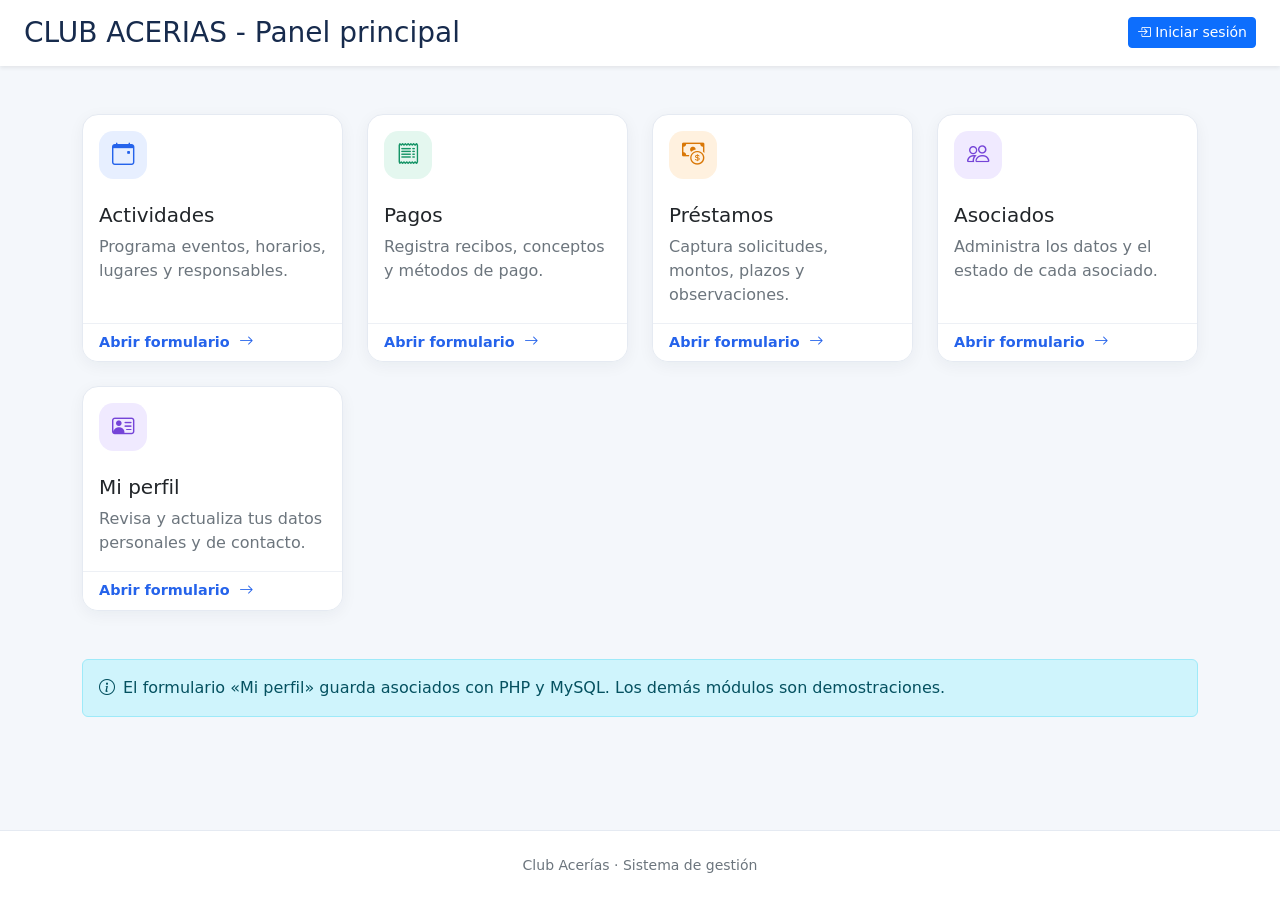
<file: index.html>
<!doctype html>
<html lang="es">
<head>
  <meta charset="utf-8">
  <meta name="viewport" content="width=device-width, initial-scale=1">
  <meta name="description" content="Panel de gestión para actividades, pagos, préstamos y asociados del club.">
  <title>Club Acerías | Panel de gestión</title>
  <link href="https://cdn.jsdelivr.net/npm/bootstrap@5.3.3/dist/css/bootstrap.min.css" rel="stylesheet">
  <link href="https://cdn.jsdelivr.net/npm/bootstrap-icons@1.11.3/font/bootstrap-icons.css" rel="stylesheet">
  <link href="Assets/css/club.css" rel="stylesheet">
</head>
<body>
  <header class="d-flex flex-wrap justify-content-between align-items-center gap-2 px-4 py-3 bg-white shadow-sm">
    <h1 class="h3 m-0">CLUB ACERIAS - Panel principal</h1>
    <div class="d-flex align-items-center gap-2">
      <span id="datosUsuario" class="d-none">
        <i class="bi bi-person-circle"></i>
        <span id="usuarioActual"></span>
        <span id="rolActual" class="badge text-bg-secondary ms-1"></span>
      </span>
      <button id="btnCerrarSesion" class="btn btn-danger btn-sm d-none" type="button">
        <i class="bi bi-box-arrow-right"></i> Cerrar sesión
      </button>
      <a id="btnIniciarSesion" class="btn btn-primary btn-sm d-none" href="Vista/login.html">
        <i class="bi bi-box-arrow-in-right"></i> Iniciar sesión
      </a>
    </div>
  </header>

  <main class="container py-5">
    <div class="row g-4">
      <div class="col-sm-6 col-xl-3">
        <a class="module-link" href="Vista/listaActividades.html">
          <article class="card module-card h-100">
            <div class="card-body">
              <span class="module-icon icon-blue"><i class="bi bi-calendar-event"></i></span>
              <h2 class="h5 mt-4">Actividades</h2>
              <p class="text-secondary mb-0">Programa eventos, horarios, lugares y responsables.</p>
            </div>
            <div class="card-footer">Abrir formulario <i class="bi bi-arrow-right ms-1"></i></div>
          </article>
        </a>
      </div>
      <div class="col-sm-6 col-xl-3">
        <a class="module-link" href="Vista/pagos.html">
          <article class="card module-card h-100">
            <div class="card-body">
              <span class="module-icon icon-green"><i class="bi bi-receipt"></i></span>
              <h2 class="h5 mt-4">Pagos</h2>
              <p class="text-secondary mb-0">Registra recibos, conceptos y métodos de pago.</p>
            </div>
            <div class="card-footer">Abrir formulario <i class="bi bi-arrow-right ms-1"></i></div>
          </article>
        </a>
      </div>
      <div class="col-sm-6 col-xl-3">
        <a class="module-link" href="Vista/prestamos.html">
          <article class="card module-card h-100">
            <div class="card-body">
              <span class="module-icon icon-orange"><i class="bi bi-cash-coin"></i></span>
              <h2 class="h5 mt-4">Préstamos</h2>
              <p class="text-secondary mb-0">Captura solicitudes, montos, plazos y observaciones.</p>
            </div>
            <div class="card-footer">Abrir formulario <i class="bi bi-arrow-right ms-1"></i></div>
          </article>
        </a>
      </div>
      <div class="col-sm-6 col-xl-3">
        <a class="module-link" href="Vista/asociados.html">
          <article class="card module-card h-100">
            <div class="card-body">
              <span class="module-icon icon-purple"><i class="bi bi-people"></i></span>
              <h2 class="h5 mt-4">Asociados</h2>
              <p class="text-secondary mb-0">Administra los datos y el estado de cada asociado.</p>
            </div>
            <div class="card-footer">Abrir formulario <i class="bi bi-arrow-right ms-1"></i></div>
          </article>
        </a>
      </div>
      <div class="col-sm-6 col-xl-3">
        <a class="module-link" href="Vista/perfil.html">
          <article class="card module-card h-100">
            <div class="card-body">
              <span class="module-icon icon-purple"><i class="bi bi-person-vcard"></i></span>
              <h2 class="h5 mt-4">Mi perfil</h2>
              <p class="text-secondary mb-0">Revisa y actualiza tus datos personales y de contacto.</p>
            </div>
            <div class="card-footer">Abrir formulario <i class="bi bi-arrow-right ms-1"></i></div>
          </article>
        </a>
      </div>
      <!-- Solo lo ve el administrador: Config/Inicio.js le quita d-none -->
      <div class="col-sm-6 col-xl-3 solo-admin d-none">
        <a class="module-link" href="Vista/reportes.html">
          <article class="card module-card h-100">
            <div class="card-body">
              <span class="module-icon icon-blue"><i class="bi bi-bar-chart-line"></i></span>
              <h2 class="h5 mt-4">Reportes</h2>
              <p class="text-secondary mb-0">Consulta y guarda los reportes del club.</p>
            </div>
            <div class="card-footer">Abrir reportes <i class="bi bi-arrow-right ms-1"></i></div>
          </article>
        </a>
      </div>
    </div>
    <div class="alert alert-info mt-5 mb-0" role="note">
      <i class="bi bi-info-circle me-2"></i>El formulario «Mi perfil» guarda asociados con PHP y MySQL. Los demás módulos son demostraciones.
    </div>
  </main>
  <footer class="site-footer">
    <div class="container py-4 text-center text-secondary small">Club Acerías · Sistema de gestión</div>
  </footer>
  <script src="https://cdn.jsdelivr.net/npm/bootstrap@5.3.3/dist/js/bootstrap.bundle.min.js"></script>
  <script src="Config/Inicio.js"></script>
</body>
</html>
</file>
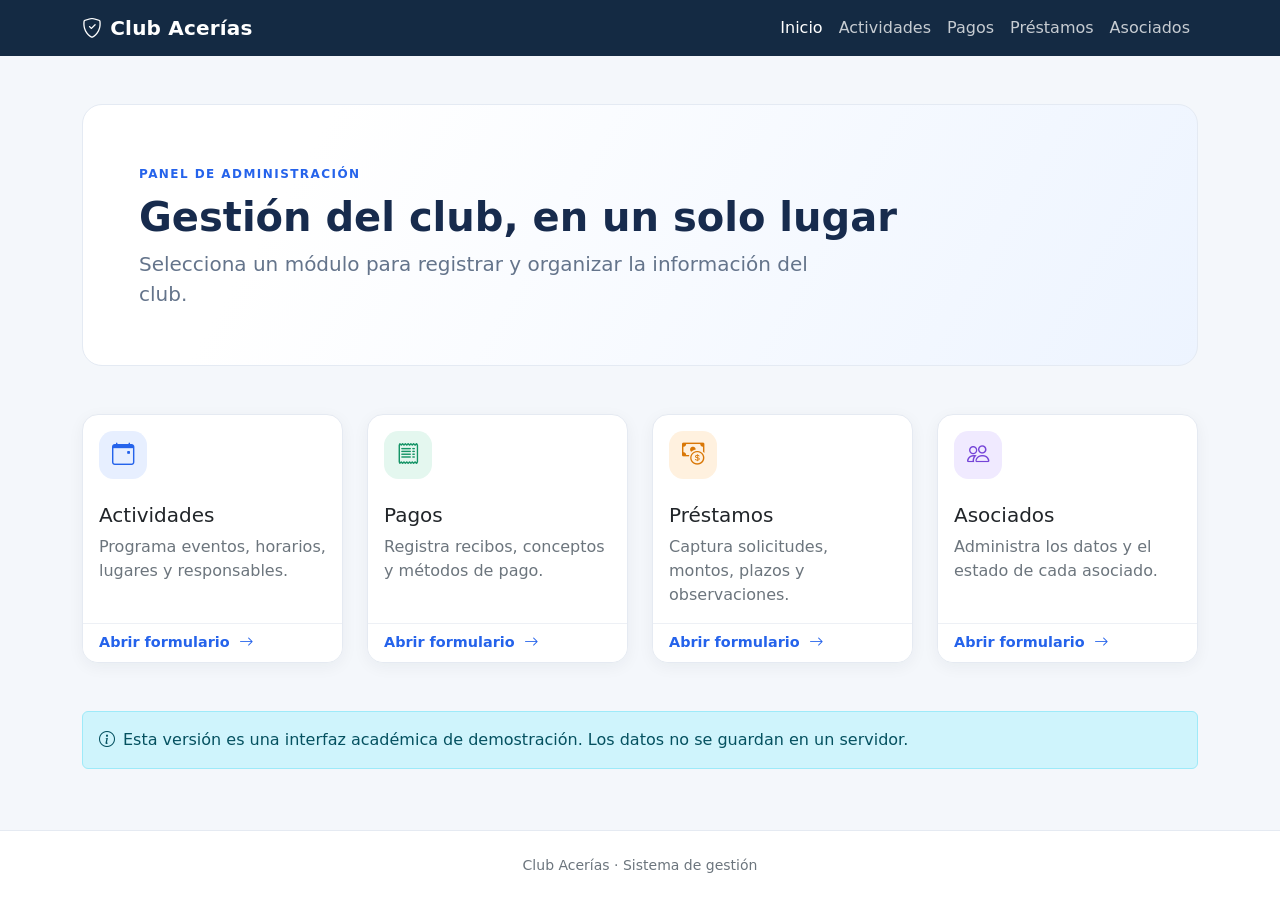
<file: Club--main/index.html>
<!doctype html>
<html lang="es">
<head>
  <meta charset="utf-8">
  <meta name="viewport" content="width=device-width, initial-scale=1">
  <meta name="description" content="Panel de gestión para actividades, pagos, préstamos y asociados del club.">
  <title>Club Acerías | Panel de gestión</title>
  <link href="https://cdn.jsdelivr.net/npm/bootstrap@5.3.3/dist/css/bootstrap.min.css" rel="stylesheet">
  <link href="https://cdn.jsdelivr.net/npm/bootstrap-icons@1.11.3/font/bootstrap-icons.css" rel="stylesheet">
  <link href="Assets/css/club.css" rel="stylesheet">
</head>
<body>
  <nav class="navbar navbar-expand-lg navbar-dark club-navbar">
    <div class="container">
      <a class="navbar-brand fw-semibold" href="index.html"><i class="bi bi-shield-check me-2"></i>Club Acerías</a>
      <button class="navbar-toggler" type="button" data-bs-toggle="collapse" data-bs-target="#menuPrincipal" aria-controls="menuPrincipal" aria-expanded="false" aria-label="Mostrar navegación">
        <span class="navbar-toggler-icon"></span>
      </button>
      <div class="collapse navbar-collapse" id="menuPrincipal">
        <ul class="navbar-nav ms-auto">
          <li class="nav-item"><a class="nav-link active" aria-current="page" href="index.html">Inicio</a></li>
          <li class="nav-item"><a class="nav-link" href="Vista/actividades.html">Actividades</a></li>
          <li class="nav-item"><a class="nav-link" href="Vista/pagos.html">Pagos</a></li>
          <li class="nav-item"><a class="nav-link" href="Vista/prestamos.html">Préstamos</a></li>
          <li class="nav-item"><a class="nav-link" href="Vista/asociados.html">Asociados</a></li>
        </ul>
      </div>
    </div>
  </nav>

  <main class="container py-5">
    <section class="welcome-panel mb-5">
      <span class="eyebrow">PANEL DE ADMINISTRACIÓN</span>
      <h1 class="display-6 fw-bold mt-2">Gestión del club, en un solo lugar</h1>
      <p class="lead mb-0">Selecciona un módulo para registrar y organizar la información del club.</p>
    </section>

    <div class="row g-4">
      <div class="col-sm-6 col-xl-3">
        <a class="module-link" href="Vista/actividades.html">
          <article class="card module-card h-100">
            <div class="card-body">
              <span class="module-icon icon-blue"><i class="bi bi-calendar-event"></i></span>
              <h2 class="h5 mt-4">Actividades</h2>
              <p class="text-secondary mb-0">Programa eventos, horarios, lugares y responsables.</p>
            </div>
            <div class="card-footer">Abrir formulario <i class="bi bi-arrow-right ms-1"></i></div>
          </article>
        </a>
      </div>
      <div class="col-sm-6 col-xl-3">
        <a class="module-link" href="Vista/pagos.html">
          <article class="card module-card h-100">
            <div class="card-body">
              <span class="module-icon icon-green"><i class="bi bi-receipt"></i></span>
              <h2 class="h5 mt-4">Pagos</h2>
              <p class="text-secondary mb-0">Registra recibos, conceptos y métodos de pago.</p>
            </div>
            <div class="card-footer">Abrir formulario <i class="bi bi-arrow-right ms-1"></i></div>
          </article>
        </a>
      </div>
      <div class="col-sm-6 col-xl-3">
        <a class="module-link" href="Vista/prestamos.html">
          <article class="card module-card h-100">
            <div class="card-body">
              <span class="module-icon icon-orange"><i class="bi bi-cash-coin"></i></span>
              <h2 class="h5 mt-4">Préstamos</h2>
              <p class="text-secondary mb-0">Captura solicitudes, montos, plazos y observaciones.</p>
            </div>
            <div class="card-footer">Abrir formulario <i class="bi bi-arrow-right ms-1"></i></div>
          </article>
        </a>
      </div>
      <div class="col-sm-6 col-xl-3">
        <a class="module-link" href="Vista/asociados.html">
          <article class="card module-card h-100">
            <div class="card-body">
              <span class="module-icon icon-purple"><i class="bi bi-people"></i></span>
              <h2 class="h5 mt-4">Asociados</h2>
              <p class="text-secondary mb-0">Administra los datos y el estado de cada asociado.</p>
            </div>
            <div class="card-footer">Abrir formulario <i class="bi bi-arrow-right ms-1"></i></div>
          </article>
        </a>
      </div>
    </div>
    <div class="alert alert-info mt-5 mb-0" role="note">
      <i class="bi bi-info-circle me-2"></i>Esta versión es una interfaz académica de demostración. Los datos no se guardan en un servidor.
    </div>
  </main>
  <footer class="site-footer">
    <div class="container py-4 text-center text-secondary small">Club Acerías · Sistema de gestión</div>
  </footer>
  <script src="https://cdn.jsdelivr.net/npm/bootstrap@5.3.3/dist/js/bootstrap.bundle.min.js"></script>
</body>
</html>
</file>
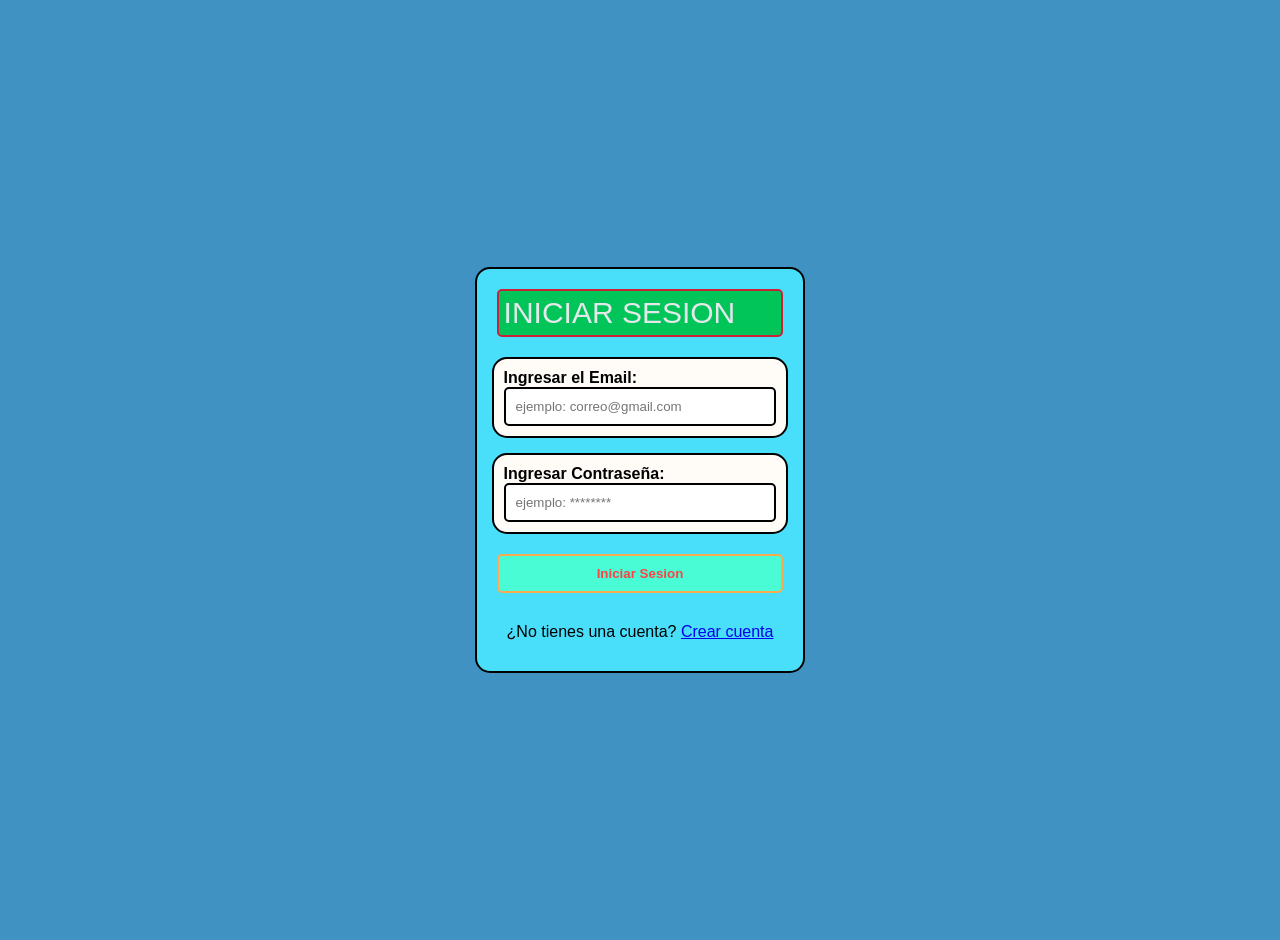
<file: Vista/actividades.html>
<!doctype html>
<html lang="es">
<head>
  <meta charset="utf-8">
  <meta name="viewport" content="width=device-width, initial-scale=1">
  <title>Registro de actividades | Club Acerías</title>
  <link href="https://cdn.jsdelivr.net/npm/bootstrap@5.3.3/dist/css/bootstrap.min.css" rel="stylesheet">
  <link href="https://cdn.jsdelivr.net/npm/bootstrap-icons@1.11.3/font/bootstrap-icons.css" rel="stylesheet">
  <link href="../Assets/css/club.css" rel="stylesheet">
</head>
<body class="registration-body">
  <header class="d-flex flex-wrap justify-content-between align-items-center gap-2 px-4 py-3 bg-white shadow-sm">
    <h1 class="h3 m-0"><a class="text-reset text-decoration-none" href="Dashboart.html" title="Volver al panel principal">CLUB ACERIAS - Registro de actividades</a></h1>
    <div class="d-flex align-items-center gap-2">
      <span>
        <i class="bi bi-person-circle"></i>
        <span id="usuarioActual">Usuario</span>
        <span id="rolActual" class="badge text-bg-secondary ms-1"></span>
      </span>
      <button id="btnCerrarSesion" class="btn btn-danger btn-sm" type="button">
        <i class="bi bi-box-arrow-right"></i> Cerrar sesión
      </button>
    </div>
  </header>
  <main class="container page-content">
    <div class="page-heading">
      <a class="back-link" href="listaActividades.html"><i class="bi bi-arrow-left me-1"></i>Volver a actividades</a>
      <span class="eyebrow d-block mt-4">MÓDULO DE ACTIVIDADES</span>
      <h1 class="h2 fw-bold mt-2">Registro de actividades</h1>
      <p class="text-secondary mb-0">Completa la información para programar una actividad del club.</p>
    </div>
    <section class="card form-card">
      <div class="card-body p-4 p-md-5">
        <form class="club-form" data-tipo="actividad" novalidate>
          <div class="row g-4">
            <div class="col-12">
              <label for="nombreActividad" class="form-label">Nombre de la actividad</label>
              <input id="nombreActividad" name="nombreActividad" class="form-control" type="text" placeholder="Ej. Jornada deportiva" required>
              <div class="invalid-feedback">Ingresa el nombre de la actividad.</div>
            </div>
            <div class="col-12">
              <label for="descripcion" class="form-label">Descripción</label>
              <textarea id="descripcion" name="descripcion" class="form-control" rows="3" placeholder="Describe brevemente la actividad" required></textarea>
              <div class="invalid-feedback">Ingresa una descripción.</div>
            </div>
            <div class="col-md-6">
              <label for="fecha" class="form-label">Fecha</label>
              <input id="fecha" name="fecha" class="form-control" type="date" required>
              <div class="invalid-feedback">Selecciona una fecha.</div>
            </div>
            <div class="col-md-6">
              <label for="hora" class="form-label">Hora</label>
              <input id="hora" name="hora" class="form-control" type="time" required>
              <div class="invalid-feedback">Selecciona una hora.</div>
            </div>
            <div class="col-md-6">
              <label for="lugar" class="form-label">Lugar</label>
              <input id="lugar" name="lugar" class="form-control" type="text" placeholder="Ej. Salón principal" required>
              <div class="invalid-feedback">Ingresa el lugar de la actividad.</div>
            </div>
            <div class="col-md-6">
              <label for="responsable" class="form-label">Responsable</label>
              <input id="responsable" name="responsable" class="form-control" type="text" placeholder="Nombre del responsable" required>
              <div class="invalid-feedback">Ingresa el nombre del responsable.</div>
            </div>
          </div>
          <div class="form-actions mt-4">
            <button class="btn btn-primary px-4" type="submit"><i class="bi bi-check2-circle me-2"></i>Guardar</button>
            <button class="btn btn-outline-secondary px-4" type="reset"><i class="bi bi-eraser me-2"></i>Limpiar</button>
          </div>
          <div class="alert alert-success mt-4 mb-0 d-none" role="status" aria-live="polite"></div>
          <p class="form-note mt-3 mb-0"><i class="bi bi-info-circle me-1"></i>Los datos se guardarán en la base de datos del club.</p>
        </form>
      </div>
    </section>
  </main>
  <footer class="site-footer"><div class="container py-4 text-center text-secondary small">Club Acerías · Sistema de gestión</div></footer>
  <script src="../Assets/js/app.js"></script>
  <script src="https://cdn.jsdelivr.net/npm/bootstrap@5.3.3/dist/js/bootstrap.bundle.min.js"></script>
  <script src="../Config/Dashboart.js"></script>
</body>
</html>
</file>
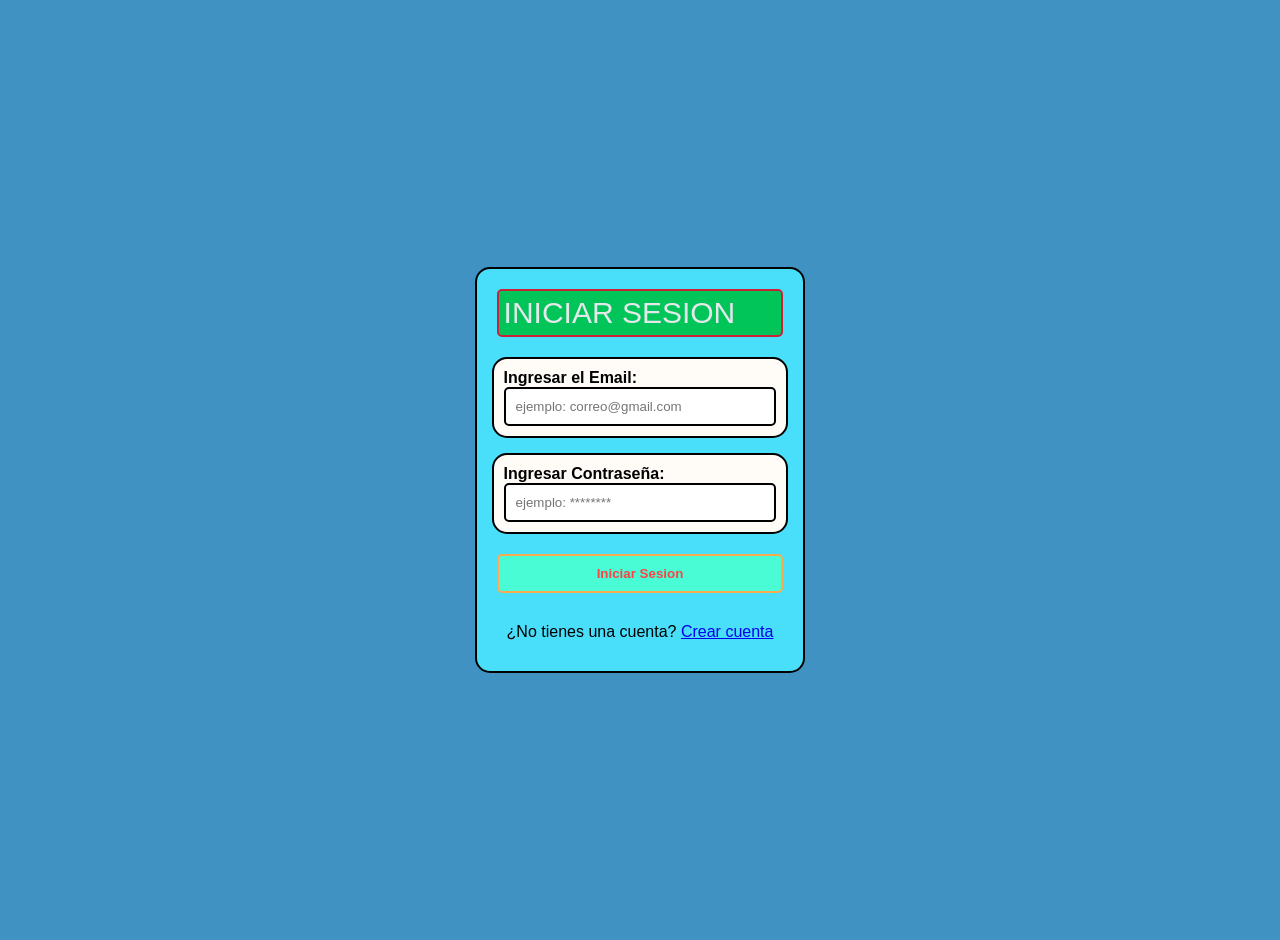
<file: Vista/asociados.html>
<!doctype html>
<html lang="es">
<head>
  <meta charset="utf-8">
  <meta name="viewport" content="width=device-width, initial-scale=1">
  <title>Registro de asociados | Club Acerías</title>
  <link href="https://cdn.jsdelivr.net/npm/bootstrap@5.3.3/dist/css/bootstrap.min.css" rel="stylesheet">
  <link href="https://cdn.jsdelivr.net/npm/bootstrap-icons@1.11.3/font/bootstrap-icons.css" rel="stylesheet">
  <link href="../Assets/css/club.css" rel="stylesheet">
</head>
<body class="registration-body">
  <header class="d-flex flex-wrap justify-content-between align-items-center gap-2 px-4 py-3 bg-white shadow-sm">
    <h1 class="h3 m-0"><a class="text-reset text-decoration-none" href="Dashboart.html" title="Volver al panel principal">CLUB ACERIAS - Asociados</a></h1>
    <div class="d-flex align-items-center gap-2">
      <span>
        <i class="bi bi-person-circle"></i>
        <span id="usuarioActual">Usuario</span>
        <span id="rolActual" class="badge text-bg-secondary ms-1"></span>
      </span>
      <button id="btnCerrarSesion" class="btn btn-danger btn-sm" type="button">
        <i class="bi bi-box-arrow-right"></i> Cerrar sesión
      </button>
    </div>
  </header>
  <main class="container page-content">
    <div class="page-heading">
      <a class="back-link" href="../index.html"><i class="bi bi-arrow-left me-1"></i>Volver al panel</a>
      <span class="eyebrow d-block mt-4">GESTIÓN DE PERSONAS</span>
      <h1 class="h2 fw-bold mt-2">Registro de asociados</h1>
      <p class="text-secondary mb-0">Completa los datos de contacto y afiliación del asociado.</p>
    </div>
    <section class="card form-card">
      <div class="card-body p-4 p-md-5">
        <form class="club-form" data-tipo="asociado" novalidate>
          <div class="row g-4">
            <div class="col-md-6">
              <label for="documento" class="form-label">Documento</label>
              <input id="documento" name="documento" class="form-control" type="text" inputmode="numeric" placeholder="Número de documento" required>
              <div class="invalid-feedback">Ingresa el documento del asociado.</div>
            </div>
            <div class="col-md-6">
              <label for="nombres" class="form-label">Nombres</label>
              <input id="nombres" name="nombres" class="form-control" type="text" autocomplete="given-name" placeholder="Nombres" required>
              <div class="invalid-feedback">Ingresa los nombres.</div>
            </div>
            <div class="col-md-6">
              <label for="apellidos" class="form-label">Apellidos</label>
              <input id="apellidos" name="apellidos" class="form-control" type="text" autocomplete="family-name" placeholder="Apellidos" required>
              <div class="invalid-feedback">Ingresa los apellidos.</div>
            </div>
            <div class="col-md-6">
              <label for="email" class="form-label">Correo electrónico</label>
              <input id="email" name="email" class="form-control" type="email" autocomplete="email" placeholder="nombre@correo.com" required>
              <div class="invalid-feedback">Ingresa un correo electrónico válido.</div>
            </div>
            <div class="col-md-6">
              <label for="telefono" class="form-label">Teléfono</label>
              <input id="telefono" name="telefono" class="form-control" type="tel" autocomplete="tel" placeholder="Número de contacto" required>
              <div class="invalid-feedback">Ingresa el teléfono.</div>
            </div>
            <div class="col-12">
              <label for="direccionResidencia" class="form-label">Dirección</label>
              <input id="direccionResidencia" name="direccionResidencia" class="form-control" type="text" autocomplete="street-address" placeholder="Dirección de residencia" required>
              <div class="invalid-feedback">Ingresa la dirección.</div>
            </div>
            <div class="col-md-6">
              <label for="ciudad" class="form-label">Ciudad</label>
              <input id="ciudad" name="ciudad" class="form-control" type="text" autocomplete="address-level2" placeholder="Ciudad de residencia" required>
              <div class="invalid-feedback">Ingresa la ciudad.</div>
            </div>
            <div class="col-md-6">
              <label for="fechaNacimiento" class="form-label">Fecha de nacimiento</label>
              <input id="fechaNacimiento" name="fechaNacimiento" class="form-control" type="date" required>
              <div class="invalid-feedback">Selecciona la fecha de nacimiento.</div>
            </div>
            <div class="col-md-6">
              <label for="genero" class="form-label">Género</label>
              <select id="genero" name="genero" class="form-select" required>
                <option value="" selected disabled>Selecciona una opción</option>
                <option value="Masculino">Masculino</option>
                <option value="Femenino">Femenino</option>
                <option value="otro">Otro</option>
              </select>
              <div class="invalid-feedback">Selecciona el género.</div>
            </div>
            <div class="col-md-6">
              <label for="fechaIngreso" class="form-label">Fecha de ingreso</label>
              <input id="fechaIngreso" name="fechaIngreso" class="form-control" type="date" required>
              <div class="invalid-feedback">Selecciona la fecha de ingreso.</div>
            </div>
            <div class="col-md-6">
              <label for="estado" class="form-label">Estado</label>
              <select id="estado" name="estado" class="form-select" required>
                <option value="" selected disabled>Selecciona un estado</option>
                <option value="activo">Activo</option>
                <option value="inactivo">Inactivo</option>
              </select>
              <div class="invalid-feedback">Selecciona el estado del asociado.</div>
            </div>
          </div>
          <div class="form-actions mt-4">
            <button class="btn btn-primary px-4" type="submit"><i class="bi bi-check2-circle me-2"></i>Guardar</button>
            <button class="btn btn-outline-secondary px-4" type="reset"><i class="bi bi-eraser me-2"></i>Limpiar</button>
          </div>
          <div class="alert alert-success mt-4 mb-0 d-none" role="status" aria-live="polite"></div>
          <p class="form-note mt-3 mb-0"><i class="bi bi-info-circle me-1"></i>Los datos se guardarán en la base de datos del club.</p>
        </form>
      </div>
    </section>
  </main>
  <footer class="site-footer"><div class="container py-4 text-center text-secondary small">Club Acerías · Sistema de gestión</div></footer>
  <script src="../Assets/js/app.js"></script>
  <script src="https://cdn.jsdelivr.net/npm/bootstrap@5.3.3/dist/js/bootstrap.bundle.min.js"></script>
  <script src="../Config/Dashboart.js"></script>
</body>
</html>
</file>
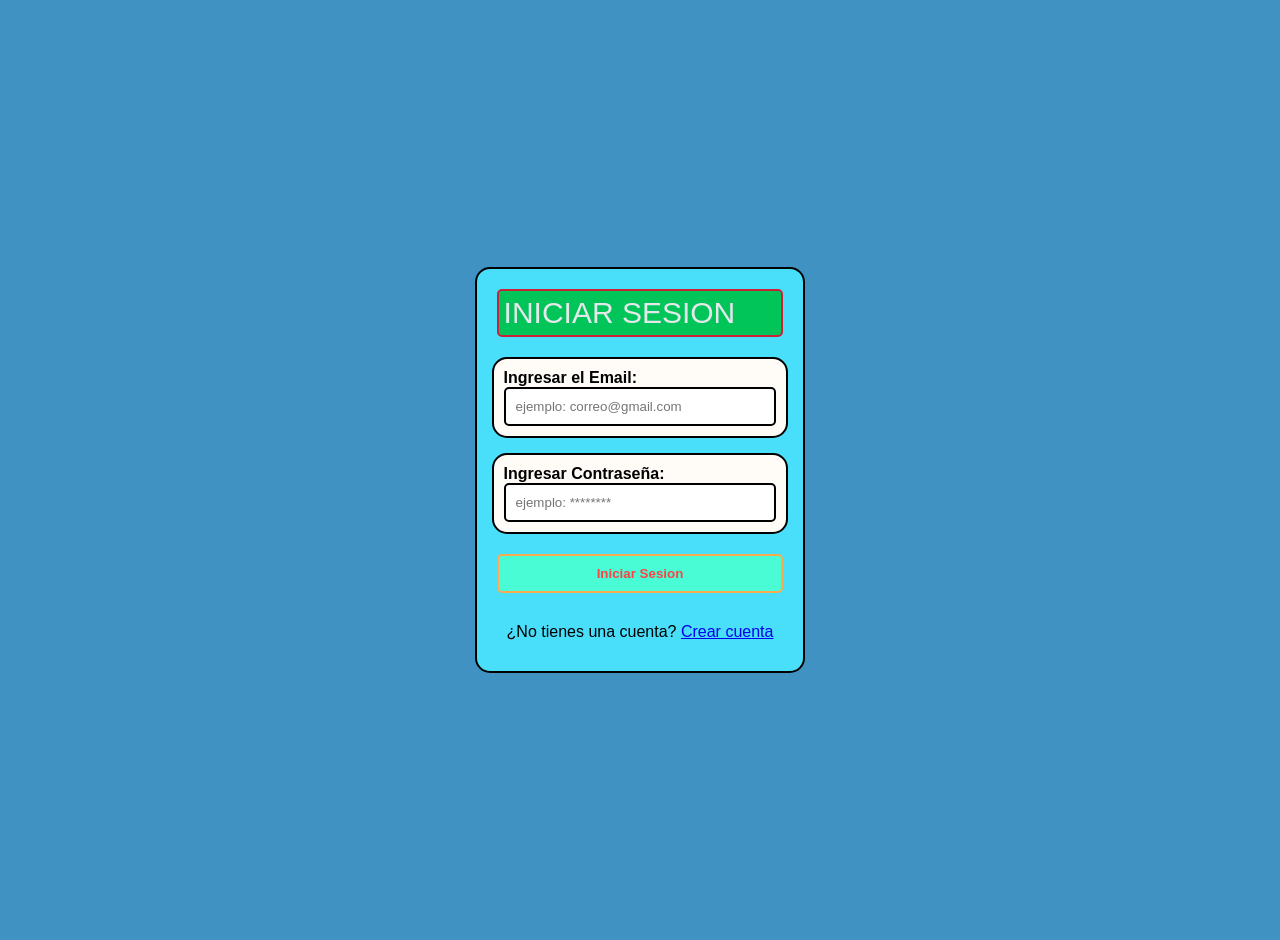
<file: Vista/Dashboart.html>
<!DOCTYPE html>
<html lang="es">

<head>
    <meta charset="UTF-8">
    <meta name="viewport" content="width=device-width, initial-scale=1.0">
    <link href="https://cdn.jsdelivr.net/npm/bootstrap@5.3.3/dist/css/bootstrap.min.css" rel="stylesheet">
    <link rel="stylesheet" href="https://cdn.jsdelivr.net/npm/bootstrap-icons@1.11.3/font/bootstrap-icons.css">
    <title>CLUB ACERIAS - Panel principal</title>
    <style>
        .icono-principal {
            font-size: 45px;
            color: #78a6ec;
        }

        .modulo-link {
            text-decoration: none;
            color: inherit;
        }

        .modulo-card {
            height: 100%;
            transition: transform .15s, box-shadow .15s;
        }

        .modulo-link:hover .modulo-card {
            transform: translateY(-4px);
            box-shadow: 0 .5rem 1rem rgba(0, 0, 0, .15) !important;
        }
    </style>
</head>

<body class="bg-light">
    <header class="d-flex justify-content-between align-items-center px-4 py-3 bg-white shadow-sm">
        <h3 class="m-0">CLUB ACERIAS - Panel principal</h3>
        <div class="d-flex align-items-center gap-2">
            <span>
                <i class="bi bi-person-circle"></i>
                <span id="usuarioActual">Usuario</span>
                <span id="rolActual" class="badge text-bg-secondary ms-1"></span>
            </span>
            <button id="btnCerrarSesion" class="btn btn-danger btn-sm" type="button">
                <i class="bi bi-box-arrow-right"></i> Cerrar sesión
            </button>
        </div>
    </header>

    <div class="container py-4">
        <h5 class="mb-4 fw-bold">Módulos del club de asociados</h5>
        <div class="row g-4">

            <!-- Solo lo ve el administrador -->
            <div class="col-sm-6 col-lg-3 solo-admin">
                <a class="modulo-link" href="asociados.html">
                    <div class="card modulo-card shadow-sm p-3">
                        <i class="bi bi-people icono-principal"></i>
                        <h4 class="text-primary">Asociados</h4>
                        <strong>Gestión de asociados</strong>
                        <p class="text-muted">
                            Administra la información de los asociados, incluyendo datos personales, membresías y
                            actividades.
                        </p>
                    </div>
                </a>
            </div>

            <div class="col-sm-6 col-lg-3">
                <a class="modulo-link" href="prestamos.html">
                    <div class="card modulo-card shadow-sm p-3">
                        <i class="bi bi-cash icono-principal"></i>
                        <h4 class="text-primary">Préstamos</h4>
                        <strong>Gestión de préstamos</strong>
                        <p class="text-muted">
                            Administra los préstamos otorgados a los asociados, incluyendo seguimiento de pagos y
                            vencimientos.
                        </p>
                    </div>
                </a>
            </div>

            <div class="col-sm-6 col-lg-3">
                <a class="modulo-link" href="pagos.html">
                    <div class="card modulo-card shadow-sm p-3">
                        <i class="bi bi-receipt icono-principal"></i>
                        <h4 class="text-primary">Pagos</h4>
                        <strong>Registro de pagos</strong>
                        <p class="text-muted">
                            Registra los pagos de los asociados con su recibo, concepto, valor y método de pago.
                        </p>
                    </div>
                </a>
            </div>

            <div class="col-sm-6 col-lg-3">
                <a class="modulo-link" href="listaActividades.html">
                    <div class="card modulo-card shadow-sm p-3">
                        <i class="bi bi-calendar-event icono-principal"></i>
                        <h4 class="text-primary">Actividades</h4>
                        <strong>Actividades del club</strong>
                        <p class="text-muted">
                            Programa las actividades del club con su fecha, hora, lugar y responsable.
                        </p>
                    </div>
                </a>
            </div>

            <!-- Lo ven todos los usuarios (admin y asociado) -->
            <div class="col-sm-6 col-lg-3">
                <a class="modulo-link" href="perfil.html">
                    <div class="card modulo-card shadow-sm p-3">
                        <i class="bi bi-person-vcard icono-principal"></i>
                        <h4 class="text-primary">Mi perfil</h4>
                        <strong>Datos personales</strong>
                        <p class="text-muted">
                            Revisa y actualiza tus datos personales y de contacto.
                        </p>
                    </div>
                </a>
            </div>

            <!-- Solo lo ve el administrador -->
            <div class="col-sm-6 col-lg-3 solo-admin">
                <a class="modulo-link" href="reportes.html">
                    <div class="card modulo-card shadow-sm p-3">
                        <i class="bi bi-bar-chart-line icono-principal"></i>
                        <h4 class="text-primary">Reportes</h4>
                        <strong>Reportes del club</strong>
                        <p class="text-muted">
                            Consulta los reportes de asociados, préstamos, pagos y actividades.
                        </p>
                    </div>
                </a>
            </div>

        </div>
    </div>

    <script src="../Config/Dashboart.js"></script>
</body>

</html>
</file>
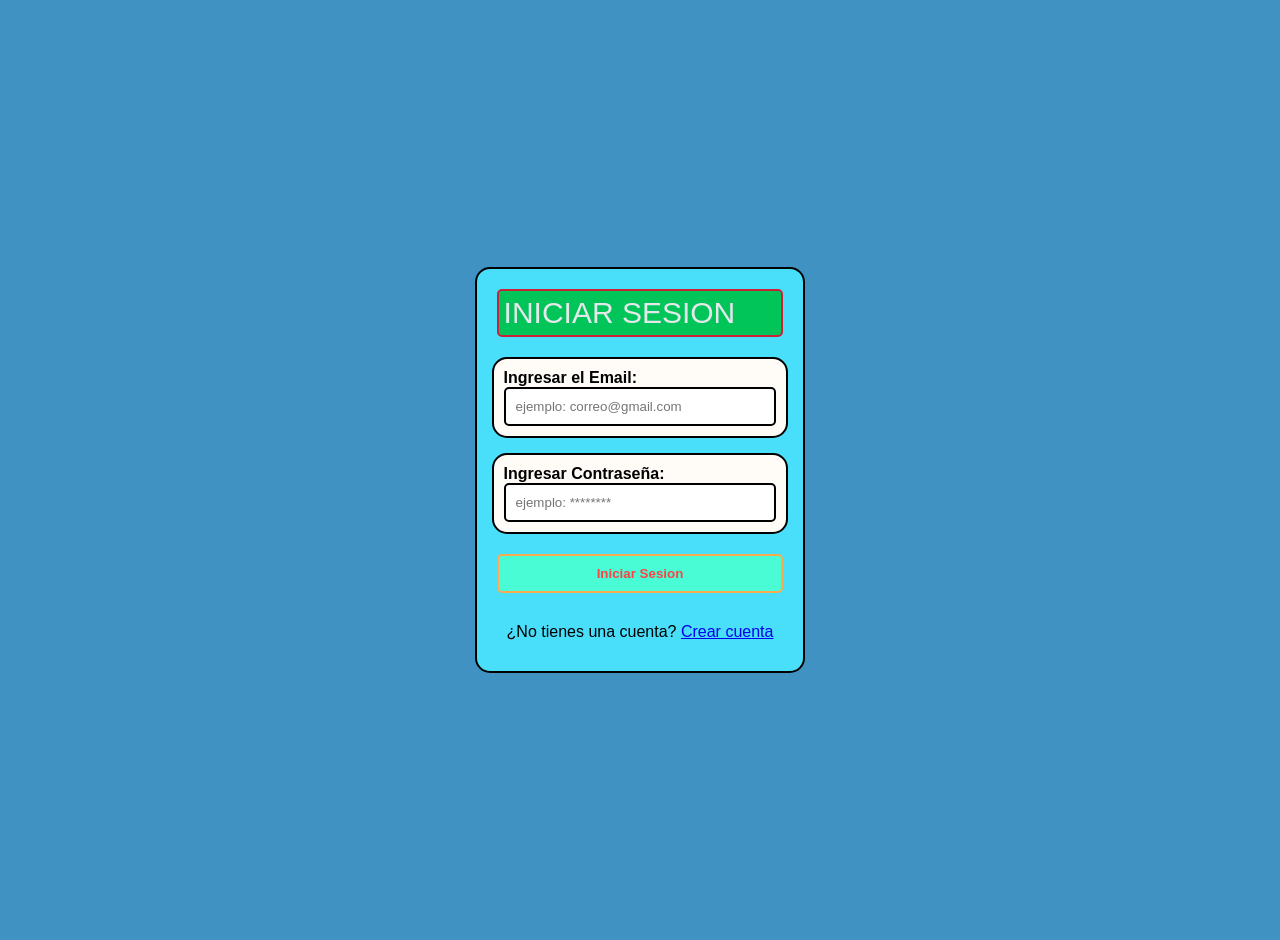
<file: Vista/listaActividades.html>
<!doctype html>
<html lang="es">
<head>
  <meta charset="utf-8">
  <meta name="viewport" content="width=device-width, initial-scale=1">
  <title>Actividades | Club Acerías</title>
  <link href="https://cdn.jsdelivr.net/npm/bootstrap@5.3.3/dist/css/bootstrap.min.css" rel="stylesheet">
  <link href="https://cdn.jsdelivr.net/npm/bootstrap-icons@1.11.3/font/bootstrap-icons.css" rel="stylesheet">
  <link href="../Assets/css/club.css" rel="stylesheet">
</head>
<body class="registration-body">
  <header class="d-flex flex-wrap justify-content-between align-items-center gap-2 px-4 py-3 bg-white shadow-sm">
    <h1 class="h3 m-0"><a class="text-reset text-decoration-none" href="Dashboart.html" title="Volver al panel principal">CLUB ACERIAS - Actividades</a></h1>
    <div class="d-flex align-items-center gap-2">
      <span>
        <i class="bi bi-person-circle"></i>
        <span id="usuarioActual">Usuario</span>
        <span id="rolActual" class="badge text-bg-secondary ms-1"></span>
      </span>
      <button id="btnCerrarSesion" class="btn btn-danger btn-sm" type="button">
        <i class="bi bi-box-arrow-right"></i> Cerrar sesión
      </button>
    </div>
  </header>

  <main class="container page-content">
    <div class="page-heading d-flex flex-column flex-md-row justify-content-between align-items-md-end gap-3">
      <div>
        <a class="back-link" href="../index.html"><i class="bi bi-arrow-left me-1"></i>Volver al panel</a>
        <span class="eyebrow d-block mt-4">MÓDULO DE ACTIVIDADES</span>
        <h1 class="h2 fw-bold mt-2">Actividades del club</h1>
        <p class="text-secondary mb-0">Consulta las actividades programadas y las ya realizadas.</p>
      </div>
      <button id="nuevaActividad" class="btn btn-primary px-4 d-none" type="button"><i class="bi bi-plus-circle me-2"></i>Nueva actividad</button>
    </div>

    <!-- Resumen -->
    <div class="row g-3 mb-4">
      <div class="col-sm-4">
        <div class="card border-0 shadow-sm h-100">
          <div class="card-body d-flex align-items-center gap-3">
            <span class="module-icon icon-blue"><i class="bi bi-calendar-event"></i></span>
            <div>
              <div class="text-secondary small">Total</div>
              <div class="fs-4 fw-bold" id="totalActividades">0</div>
            </div>
          </div>
        </div>
      </div>
      <div class="col-sm-4">
        <div class="card border-0 shadow-sm h-100">
          <div class="card-body d-flex align-items-center gap-3">
            <span class="module-icon icon-green"><i class="bi bi-calendar-check"></i></span>
            <div>
              <div class="text-secondary small">Próximas</div>
              <div class="fs-4 fw-bold" id="totalProximas">0</div>
            </div>
          </div>
        </div>
      </div>
      <div class="col-sm-4">
        <div class="card border-0 shadow-sm h-100">
          <div class="card-body d-flex align-items-center gap-3">
            <span class="module-icon icon-orange"><i class="bi bi-clock-history"></i></span>
            <div>
              <div class="text-secondary small">Realizadas</div>
              <div class="fs-4 fw-bold" id="totalRealizadas">0</div>
            </div>
          </div>
        </div>
      </div>
    </div>

    <section class="card form-card">
      <div class="card-body p-4">
        <!-- Filtros -->
        <div class="row g-3 align-items-center mb-3">
          <div class="col-md-7">
            <div class="input-group">
              <span class="input-group-text"><i class="bi bi-search"></i></span>
              <input id="buscarActividad" class="form-control" type="search" placeholder="Buscar por nombre, lugar o responsable" aria-label="Buscar actividad">
            </div>
          </div>
          <div class="col-md-5">
            <div class="btn-group w-100" role="group" aria-label="Filtrar por estado">
              <input type="radio" class="btn-check" name="filtroEstado" id="filtroTodas" value="todas" checked>
              <label class="btn btn-outline-primary" for="filtroTodas">Todas</label>
              <input type="radio" class="btn-check" name="filtroEstado" id="filtroProximas" value="proxima">
              <label class="btn btn-outline-primary" for="filtroProximas">Próximas</label>
              <input type="radio" class="btn-check" name="filtroEstado" id="filtroRealizadas" value="realizada">
              <label class="btn btn-outline-primary" for="filtroRealizadas">Realizadas</label>
            </div>
          </div>
        </div>

        <div id="mensajeActividades" class="alert alert-danger d-none" role="alert"></div>

        <div id="cargandoActividades" class="text-center py-5 text-secondary">
          <div class="spinner-border text-primary" role="status"></div>
          <p class="mt-3 mb-0">Cargando actividades...</p>
        </div>

        <div class="table-responsive d-none" id="contenedorTabla">
          <table class="table table-hover align-middle mb-0">
            <thead class="table-light">
              <tr>
                <th scope="col">Actividad</th>
                <th scope="col">Fecha</th>
                <th scope="col">Hora</th>
                <th scope="col">Lugar</th>
                <th scope="col">Responsable</th>
                <th scope="col">Total recaudado</th>
                <th scope="col">Estado</th>
                <th scope="col" class="text-end d-none" id="encabezadoAcciones">Acciones</th>
              </tr>
            </thead>
            <tbody id="listaActividades"></tbody>
          </table>
        </div>
      </div>
    </section>
  </main>

  <!-- Modal de detalle -->
  <div class="modal fade" id="modalActividad" tabindex="-1" aria-labelledby="tituloModalActividad" aria-hidden="true">
    <div class="modal-dialog modal-dialog-centered">
      <div class="modal-content">
        <div class="modal-header">
          <h2 class="modal-title fs-5" id="tituloModalActividad"></h2>
          <button type="button" class="btn-close" data-bs-dismiss="modal" aria-label="Cerrar"></button>
        </div>
        <div class="modal-body">
          <p id="descripcionModal" class="text-secondary"></p>
          <ul class="list-group list-group-flush">
            <li class="list-group-item px-0"><i class="bi bi-calendar3 me-2 text-primary"></i><span id="fechaModal"></span></li>
            <li class="list-group-item px-0"><i class="bi bi-clock me-2 text-primary"></i><span id="horaModal"></span></li>
            <li class="list-group-item px-0"><i class="bi bi-geo-alt me-2 text-primary"></i><span id="lugarModal"></span></li>
            <li class="list-group-item px-0"><i class="bi bi-person me-2 text-primary"></i><span id="responsableModal"></span></li>
            <li class="list-group-item px-0"><i class="bi bi-cash-coin me-2 text-primary"></i><span id="recaudadoModal"></span></li>
          </ul>
        </div>
        <div class="modal-footer">
          <button type="button" class="btn btn-outline-secondary" data-bs-dismiss="modal">Cerrar</button>
        </div>
      </div>
    </div>
  </div>

  <!-- Modal para crear o editar (solo admin) -->
  <div class="modal fade" id="modalFormActividad" tabindex="-1" aria-labelledby="tituloFormActividad" aria-hidden="true">
    <div class="modal-dialog modal-dialog-centered modal-lg">
      <form id="formActividad" class="modal-content" novalidate>
        <div class="modal-header">
          <h2 class="modal-title fs-5" id="tituloFormActividad">Nueva actividad</h2>
          <button type="button" class="btn-close" data-bs-dismiss="modal" aria-label="Cerrar"></button>
        </div>
        <div class="modal-body">
          <input type="hidden" id="idActividad" name="idActividad">
          <div class="row g-3">
            <div class="col-12">
              <label for="nombreActividad" class="form-label">Nombre de la actividad</label>
              <input id="nombreActividad" name="nombreActividad" class="form-control" type="text" maxlength="150" required>
              <div class="invalid-feedback">Ingresa el nombre de la actividad.</div>
            </div>
            <div class="col-12">
              <label for="descripcion" class="form-label">Descripción</label>
              <textarea id="descripcion" name="descripcion" class="form-control" rows="3" required></textarea>
              <div class="invalid-feedback">Ingresa una descripción.</div>
            </div>
            <div class="col-md-6">
              <label for="fecha" class="form-label">Fecha</label>
              <input id="fecha" name="fecha" class="form-control" type="date" required>
              <div class="invalid-feedback">Selecciona una fecha.</div>
            </div>
            <div class="col-md-6">
              <label for="hora" class="form-label">Hora</label>
              <input id="hora" name="hora" class="form-control" type="time" required>
              <div class="invalid-feedback">Selecciona una hora.</div>
            </div>
            <div class="col-md-6">
              <label for="lugar" class="form-label">Lugar</label>
              <input id="lugar" name="lugar" class="form-control" type="text" maxlength="200" required>
              <div class="invalid-feedback">Ingresa el lugar.</div>
            </div>
            <div class="col-md-6">
              <label for="responsable" class="form-label">Responsable</label>
              <input id="responsable" name="responsable" class="form-control" type="text" maxlength="150" required>
              <div class="invalid-feedback">Ingresa el responsable.</div>
            </div>
            <div class="col-md-6 d-none" id="campoTotalRecaudado">
              <label for="totalRecaudado" class="form-label">Total recaudado</label>
              <div class="input-group has-validation">
                <span class="input-group-text">$</span>
                <input id="totalRecaudado" name="totalRecaudado" class="form-control" type="number" min="0" step="0.01" placeholder="0">
                <div class="invalid-feedback">Ingresa un valor mayor o igual a 0.</div>
              </div>
            </div>
          </div>
        </div>
        <div class="modal-footer">
          <button type="button" class="btn btn-outline-secondary" data-bs-dismiss="modal">Cancelar</button>
          <button type="submit" id="guardarActividad" class="btn btn-primary">Guardar</button>
        </div>
      </form>
    </div>
  </div>

  <footer class="site-footer"><div class="container py-4 text-center text-secondary small">Club Acerías · Sistema de gestión</div></footer>
  <script src="https://cdn.jsdelivr.net/npm/bootstrap@5.3.3/dist/js/bootstrap.bundle.min.js"></script>
  <script src="../Config/Actividades.js"></script>
  <script src="../Config/Dashboart.js"></script>
</body>
</html>
</file>
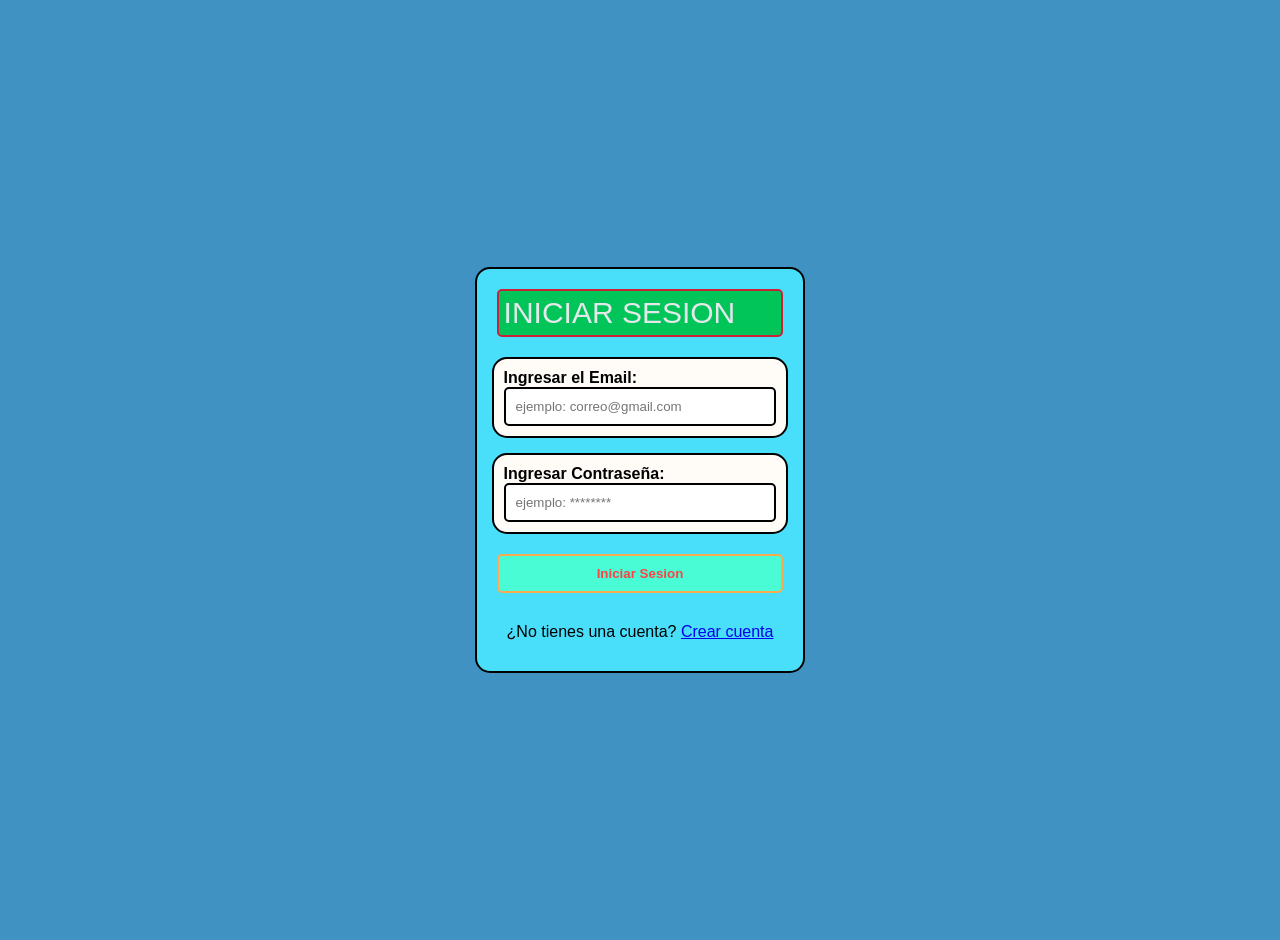
<file: Vista/login.html>
<!DOCTYPE html>
<html lang="es">

<head>
    <meta charset="UTF-8">
    <title>CLUB ACERIAS</title>
    <link rel="stylesheet" href="../Assets/css/estilos.css">
</head>

<body>

    <div>

        <form id="login-form" action="../Controlador/Modelo/IniciarSesion.php" method="post">
            <legend>INICIAR SESION</legend>

            <div class="grupo-input">
                <label for="email">Ingresar el Email:</label>
                <input type="email" id="email" name="email" required placeholder="ejemplo: correo@gmail.com">
            </div>

            <div class="grupo-input">
                <label for="password">Ingresar Contraseña:</label>
                <input type="password" id="password" name="password" required placeholder="ejemplo: ********">
            </div>

            <p id="mensaje" style="color: red;"></p>

            <div class="grupo-botones">
                <button type="submit">Iniciar Sesion</button>
            </div>
            <div class="crear-cuenta">
                <p>¿No tienes una cuenta? <a href="registro.html">Crear cuenta</a></p>
            </div>

        </form>

    </div>

    <script src="../Config/Login.js"></script>
</body>

</html>
</file>
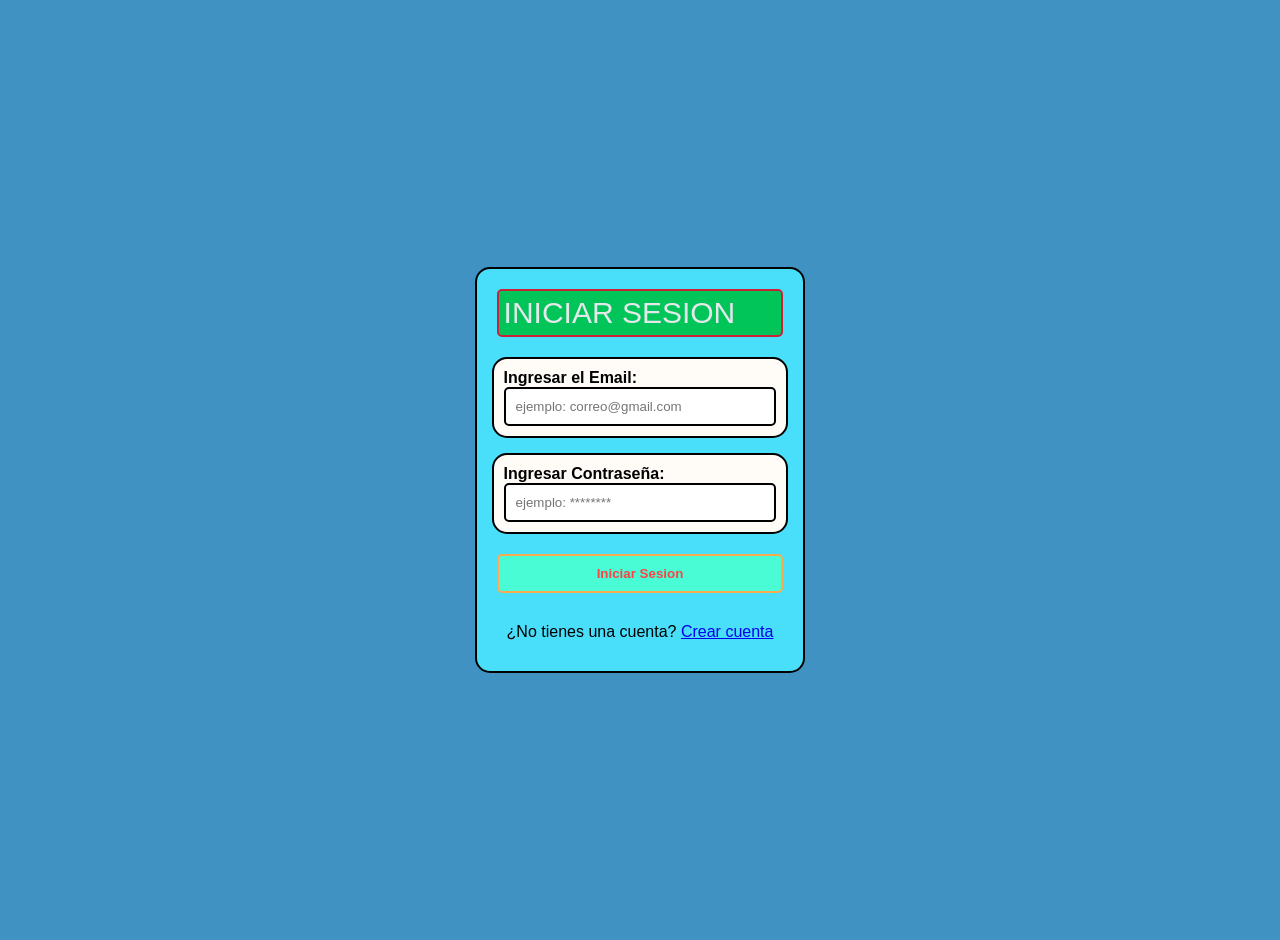
<file: Vista/pagos.html>
<!doctype html>
<html lang="es">
<head>
  <meta charset="utf-8">
  <meta name="viewport" content="width=device-width, initial-scale=1">
  <title>Registro de pago | Club Acerías</title>
  <link href="https://cdn.jsdelivr.net/npm/bootstrap@5.3.3/dist/css/bootstrap.min.css" rel="stylesheet">
  <link href="https://cdn.jsdelivr.net/npm/bootstrap-icons@1.11.3/font/bootstrap-icons.css" rel="stylesheet">
  <link href="../Assets/css/club.css" rel="stylesheet">
</head>
<body class="registration-body">
  <header class="d-flex flex-wrap justify-content-between align-items-center gap-2 px-4 py-3 bg-white shadow-sm">
    <h1 class="h3 m-0"><a class="text-reset text-decoration-none" href="Dashboart.html" title="Volver al panel principal">CLUB ACERIAS - Pagos</a></h1>
    <div class="d-flex align-items-center gap-2">
      <span>
        <i class="bi bi-person-circle"></i>
        <span id="usuarioActual">Usuario</span>
        <span id="rolActual" class="badge text-bg-secondary ms-1"></span>
      </span>
      <button id="btnCerrarSesion" class="btn btn-danger btn-sm" type="button">
        <i class="bi bi-box-arrow-right"></i> Cerrar sesión
      </button>
    </div>
  </header>
  <main class="container page-content">
    <div class="page-heading">
      <a class="back-link" href="../index.html"><i class="bi bi-arrow-left me-1"></i>Volver al panel</a>
      <span class="eyebrow d-block mt-4">MÓDULO FINANCIERO</span>
      <h1 class="h2 fw-bold mt-2">Registro de pago</h1>
      <p class="text-secondary mb-0">Registra el recibo y los datos del pago realizado por un asociado.</p>
    </div>
    <section class="card form-card">
      <div class="card-body p-4 p-md-5">
        <form class="club-form" data-tipo="pago" novalidate>
          <div class="row g-4">
            <div class="col-md-6">
              <label for="numeroRecibo" class="form-label">Número de recibo</label>
              <input id="numeroRecibo" name="numeroRecibo" class="form-control" type="text" placeholder="Ej. REC-001" required>
              <div class="invalid-feedback">Ingresa el número del recibo.</div>
            </div>
            <div class="col-md-6">
              <label for="asociado" class="form-label">Asociado</label>
              <select id="asociado" name="asociado" class="form-select" required>
                <option value="" selected disabled>Selecciona un asociado</option>
              </select>
              <div class="invalid-feedback">Selecciona un asociado.</div>
            </div>
            <div class="col-12">
              <label for="concepto" class="form-label">Concepto de pago</label>
              <input id="concepto" name="concepto" class="form-control" type="text" placeholder="Ej. Cuota mensual" required>
              <div class="invalid-feedback">Ingresa el concepto del pago.</div>
            </div>
            <div class="col-md-6">
              <label for="valor" class="form-label">Valor</label>
              <div class="input-group">
                <span class="input-group-text">$</span>
                <input id="valor" name="valor" class="form-control" type="number" min="0.01" step="0.01" placeholder="0.00" required>
                <div class="invalid-feedback">Ingresa un valor mayor que cero.</div>
              </div>
            </div>
            <div class="col-md-6">
              <label for="fechaPago" class="form-label">Fecha de pago</label>
              <input id="fechaPago" name="fechaPago" class="form-control" type="date" required>
              <div class="invalid-feedback">Selecciona la fecha del pago.</div>
            </div>
            <div class="col-12">
              <label for="metodoPago" class="form-label">Método de pago</label>
              <select id="metodoPago" name="metodoPago" class="form-select" required>
                <option value="" selected disabled>Selecciona un método</option>
                <option value="efectivo">Efectivo</option>
                <option value="transferencia">Transferencia bancaria</option>
                <option value="tarjeta">Tarjeta</option>
              </select>
              <div class="invalid-feedback">Selecciona un método de pago.</div>
            </div>
          </div>
          <div class="form-actions mt-4">
            <button class="btn btn-primary px-4" type="submit"><i class="bi bi-check2-circle me-2"></i>Guardar</button>
            <button class="btn btn-outline-secondary px-4" type="reset"><i class="bi bi-eraser me-2"></i>Limpiar</button>
          </div>
          <div class="alert alert-success mt-4 mb-0 d-none" role="status" aria-live="polite"></div>
          <p class="form-note mt-3 mb-0"><i class="bi bi-info-circle me-1"></i>Los datos se guardarán en la base de datos del club.</p>
        </form>
      </div>
    </section>
  </main>
  <footer class="site-footer"><div class="container py-4 text-center text-secondary small">Club Acerías · Sistema de gestión</div></footer>
  <script src="../Assets/js/app.js"></script>
  <script src="https://cdn.jsdelivr.net/npm/bootstrap@5.3.3/dist/js/bootstrap.bundle.min.js"></script>
  <script src="../Config/Dashboart.js"></script>
</body>
</html>
</file>
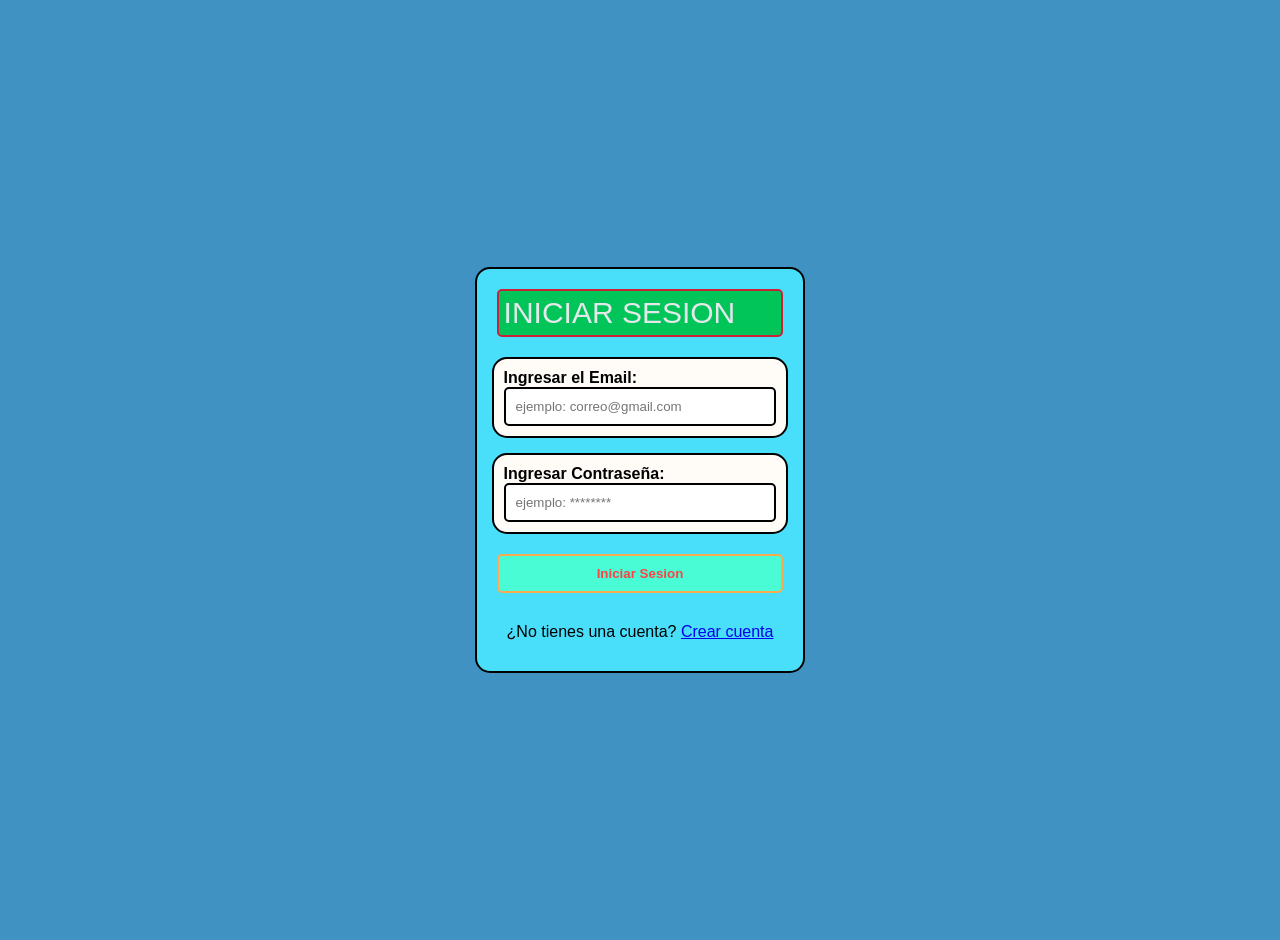
<file: Vista/perfil.html>
<!DOCTYPE html>
<html lang="es">

<head>
    <meta charset="UTF-8">
    <meta name="viewport" content="width=device-width, initial-scale=1.0">
    <link href="https://cdn.jsdelivr.net/npm/bootstrap@5.3.3/dist/css/bootstrap.min.css" rel="stylesheet">
    <link rel="stylesheet" href="https://cdn.jsdelivr.net/npm/bootstrap-icons@1.11.3/font/bootstrap-icons.css">
    <link rel="stylesheet" href="../Assets/css/club.css">
    <title>Mi perfil | Club Acerías</title>
</head>

<body class="registration-body">
  <header class="d-flex flex-wrap justify-content-between align-items-center gap-2 px-4 py-3 bg-white shadow-sm">
    <h1 class="h3 m-0"><a class="text-reset text-decoration-none" href="Dashboart.html" title="Volver al panel principal">CLUB ACERIAS - Mi perfil</a></h1>
    <div class="d-flex align-items-center gap-2">
      <span>
        <i class="bi bi-person-circle"></i>
        <span id="usuarioActual">Usuario</span>
        <span id="rolActual" class="badge text-bg-secondary ms-1"></span>
      </span>
      <button id="btnCerrarSesion" class="btn btn-danger btn-sm" type="button">
        <i class="bi bi-box-arrow-right"></i> Cerrar sesión
      </button>
    </div>
  </header>

    <main class="container page-content">
        <div class="page-heading">
            <a class="back-link" href="Dashboart.html"><i class="bi bi-arrow-left me-1"></i>Volver al panel</a>
            <span class="eyebrow d-block mt-4">MI CUENTA</span>
            <h1 class="h2 fw-bold mt-2"><i class="bi bi-person-badge me-2"></i>Mi perfil</h1>
            <p class="text-secondary mb-0">Revisa y actualiza tus datos personales y de contacto.</p>
        </div>

        <section class="card form-card">
            <div class="card-body">
                <form id="formPerfil" class="club-form" action="../Modelo/miPerfil.php" method="post">
                    <div class="row g-4">
                        <div class="col-md-6">
                            <label for="documento" class="form-label">Documento</label>
                            <!-- Es la clave de la cuenta: se muestra pero no se puede cambiar -->
                            <input type="text" id="documento" name="documento" class="form-control" readonly
                                placeholder="Cargando...">
                        </div>

                        <div class="col-md-6">
                            <label for="nombres" class="form-label">Nombres</label>
                            <input type="text" id="nombres" name="nombres" class="form-control" autocomplete="given-name" required
                                placeholder="Ejemplo: Camila Andrea">
                        </div>

                        <div class="col-md-6">
                            <label for="apellidos" class="form-label">Apellidos</label>
                            <input type="text" id="apellidos" name="apellidos" class="form-control" autocomplete="family-name" required
                                placeholder="Ejemplo: Angarita Soto">
                        </div>

                        <div class="col-md-6">
                            <label for="fechaNacimiento" class="form-label">Fecha de nacimiento</label>
                            <input type="date" id="fechaNacimiento" name="fechaNacimiento" class="form-control" required>
                        </div>

                        <div class="col-12">
                            <div role="radiogroup" aria-labelledby="tituloGenero">
                                <span id="tituloGenero" class="form-label">Género</span>
                                <div class="opciones-genero">
                                    <div class="form-check form-check-inline">
                                        <input class="form-check-input" type="radio" id="generoMasculino" name="genero" value="Masculino" required>
                                        <label class="form-check-label" for="generoMasculino">Masculino</label>
                                    </div>
                                    <div class="form-check form-check-inline">
                                        <input class="form-check-input" type="radio" id="generoFemenino" name="genero" value="Femenino">
                                        <label class="form-check-label" for="generoFemenino">Femenino</label>
                                    </div>
                                    <div class="form-check form-check-inline">
                                        <input class="form-check-input" type="radio" id="generoOtro" name="genero" value="otro">
                                        <label class="form-check-label" for="generoOtro">Otro</label>
                                    </div>
                                </div>
                            </div>
                        </div>

                        <div class="col-md-6">
                            <label for="direccionResidencia" class="form-label">Dirección</label>
                            <input type="text" id="direccionResidencia" name="direccionResidencia" class="form-control" autocomplete="street-address" required
                                placeholder="Ejemplo: Cra. 13 # 3-21">
                        </div>

                        <div class="col-md-6">
                            <label for="ciudad" class="form-label">Ciudad</label>
                            <select id="ciudad" name="ciudad" class="form-select" required>
                                <option value="" selected disabled>Seleccionar...</option>
                                <option value="sogamoso">Sogamoso</option>
                                <option value="duitama">Duitama</option>
                                <option value="tunja">Tunja</option>
                                <option value="nobsa">Nobsa</option>
                                <option value="cerinza">Cerinza</option>
                            </select>
                        </div>

                        <div class="col-md-6">
                            <label for="telefono" class="form-label">Teléfono</label>
                            <input type="tel" id="telefono" name="telefono" class="form-control" autocomplete="tel" required
                                placeholder="Ejemplo: 3112607209">
                        </div>

                        <div class="col-md-6">
                            <label for="email" class="form-label">Correo electrónico</label>
                            <input type="email" id="email" name="email" class="form-control" autocomplete="email" required
                                placeholder="nombre@correo.com">
                        </div>
                    </div>

                    <div class="form-actions mt-4">
                        <button class="btn btn-primary px-4" type="submit"><i class="bi bi-check2-circle me-2"></i>Guardar</button>
                        <button class="btn btn-outline-secondary px-4" type="reset"><i class="bi bi-arrow-counterclockwise me-2"></i>Deshacer cambios</button>
                    </div>
                    <p id="mensajeRegistro" class="form-mensaje mt-4 mb-0" role="status" aria-live="polite"></p>
                </form>
            </div>
        </section>
    </main>

    <footer class="site-footer">
        <div class="container py-4 text-center text-secondary small">Club Acerías · Sistema de gestión</div>
    </footer>
    <script src="../Config/Asociados.js"></script>
    <script src="../Config/Dashboart.js"></script>
</body>

</html>
</file>
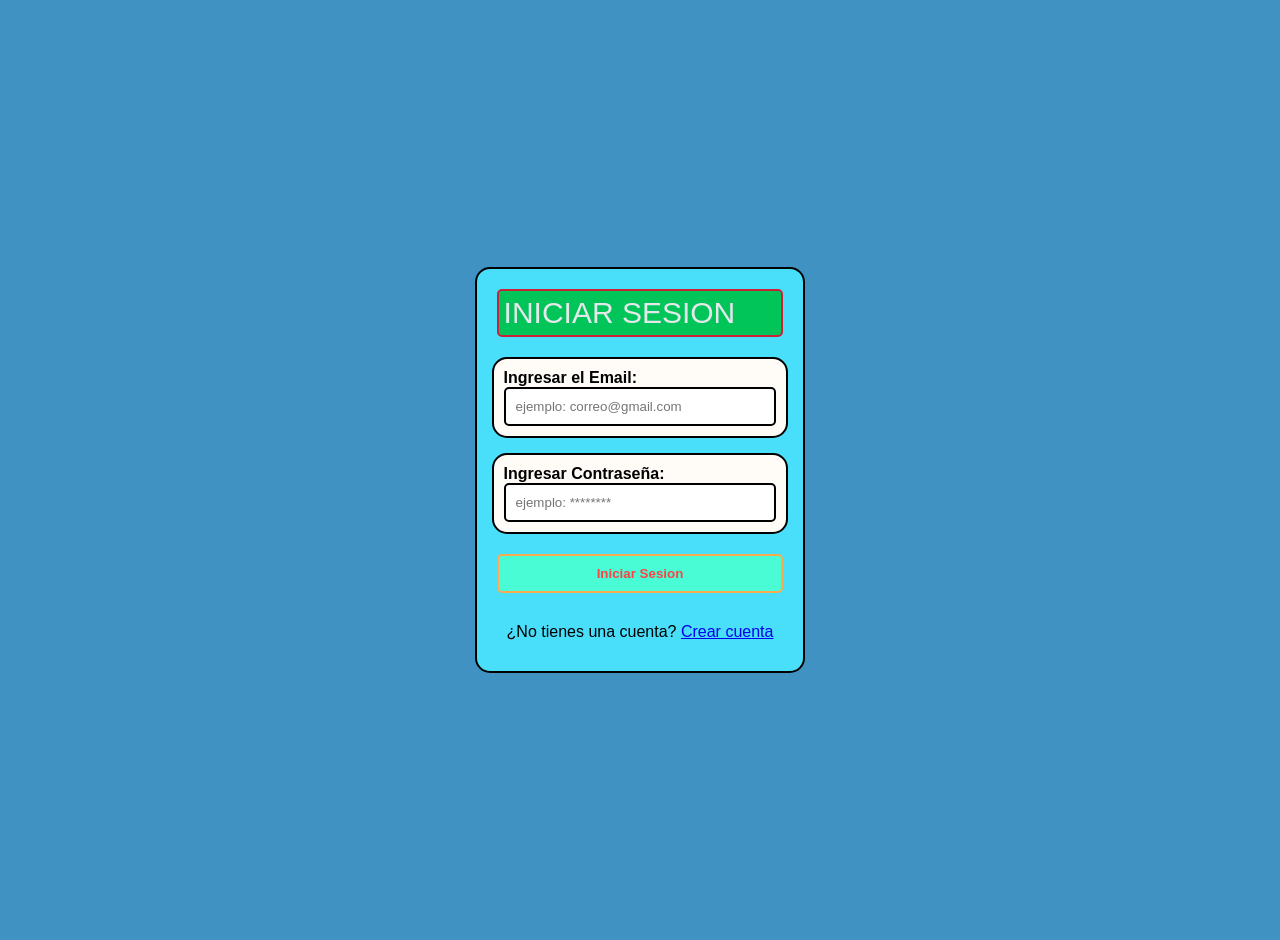
<file: Vista/prestamos.html>
<!doctype html>
<html lang="es">
<head>
  <meta charset="utf-8">
  <meta name="viewport" content="width=device-width, initial-scale=1">
  <title>Registro de préstamos | Club Acerías</title>
  <link href="https://cdn.jsdelivr.net/npm/bootstrap@5.3.3/dist/css/bootstrap.min.css" rel="stylesheet">
  <link href="https://cdn.jsdelivr.net/npm/bootstrap-icons@1.11.3/font/bootstrap-icons.css" rel="stylesheet">
  <link href="../Assets/css/club.css" rel="stylesheet">
</head>
<body class="registration-body">
  <header class="d-flex flex-wrap justify-content-between align-items-center gap-2 px-4 py-3 bg-white shadow-sm">
    <h1 class="h3 m-0"><a class="text-reset text-decoration-none" href="Dashboart.html" title="Volver al panel principal">CLUB ACERIAS - Préstamos</a></h1>
    <div class="d-flex align-items-center gap-2">
      <span>
        <i class="bi bi-person-circle"></i>
        <span id="usuarioActual">Usuario</span>
        <span id="rolActual" class="badge text-bg-secondary ms-1"></span>
      </span>
      <button id="btnCerrarSesion" class="btn btn-danger btn-sm" type="button">
        <i class="bi bi-box-arrow-right"></i> Cerrar sesión
      </button>
    </div>
  </header>
  <main class="container page-content">
    <div class="page-heading">
      <a class="back-link" href="../index.html"><i class="bi bi-arrow-left me-1"></i>Volver al panel</a>
      <span class="eyebrow d-block mt-4">MÓDULO FINANCIERO</span>
      <h1 class="h2 fw-bold mt-2">Registro de préstamos</h1>
      <p class="text-secondary mb-0">Captura la información de una nueva solicitud de préstamo.</p>
    </div>
    <section class="card form-card">
      <div class="card-body p-4 p-md-5">
        <form class="club-form" data-tipo="prestamo" novalidate>
          <div class="row g-4">
            <div class="col-md-6">
              <label for="codigoPrestamo" class="form-label">Código del préstamo</label>
              <input id="codigoPrestamo" name="codigoPrestamo" class="form-control" type="text" placeholder="Ej. PRE-001" required>
              <div class="invalid-feedback">Ingresa el código del préstamo.</div>
            </div>
            <div class="col-md-6">
              <label for="asociado" class="form-label">Asociado</label>
              <select id="asociado" name="asociado" class="form-select" required>
                <option value="" selected disabled>Selecciona un asociado</option>
              </select>
              <div class="invalid-feedback">Selecciona un asociado.</div>
            </div>
            <div class="col-md-6">
              <label for="monto" class="form-label">Monto solicitado</label>
              <div class="input-group">
                <span class="input-group-text">$</span>
                <input id="monto" name="monto" class="form-control" type="number" min="0.01" step="0.01" placeholder="0.00" required>
                <div class="invalid-feedback">Ingresa un monto mayor que cero.</div>
              </div>
            </div>
            <div class="col-md-6">
              <label for="fechaSolicitud" class="form-label">Fecha de solicitud</label>
              <input id="fechaSolicitud" name="fechaSolicitud" class="form-control" type="date" required>
              <div class="invalid-feedback">Selecciona la fecha de solicitud.</div>
            </div>
            <div class="col-md-6">
              <label for="plazo" class="form-label">Plazo (meses)</label>
              <input id="plazo" name="plazo" class="form-control" type="number" min="1" step="1" placeholder="Ej. 12" required>
              <div class="invalid-feedback">Ingresa un plazo de al menos un mes.</div>
            </div>
            <div class="col-12">
              <label for="observaciones" class="form-label">Observaciones</label>
              <textarea id="observaciones" name="observaciones" class="form-control" rows="4" placeholder="Información adicional (opcional)"></textarea>
            </div>
          </div>
          <div class="form-actions mt-4">
            <button class="btn btn-primary px-4" type="submit"><i class="bi bi-check2-circle me-2"></i>Guardar</button>
            <button class="btn btn-outline-secondary px-4" type="reset"><i class="bi bi-eraser me-2"></i>Limpiar</button>
          </div>
          <div class="alert alert-success mt-4 mb-0 d-none" role="status" aria-live="polite"></div>
          <p class="form-note mt-3 mb-0"><i class="bi bi-info-circle me-1"></i>Los datos se guardarán en la base de datos del club.</p>
        </form>
      </div>
    </section>
  </main>
  <footer class="site-footer"><div class="container py-4 text-center text-secondary small">Club Acerías · Sistema de gestión</div></footer>
  <script src="../Assets/js/app.js"></script>
  <script src="https://cdn.jsdelivr.net/npm/bootstrap@5.3.3/dist/js/bootstrap.bundle.min.js"></script>
  <script src="../Config/Dashboart.js"></script>
</body>
</html>
</file>
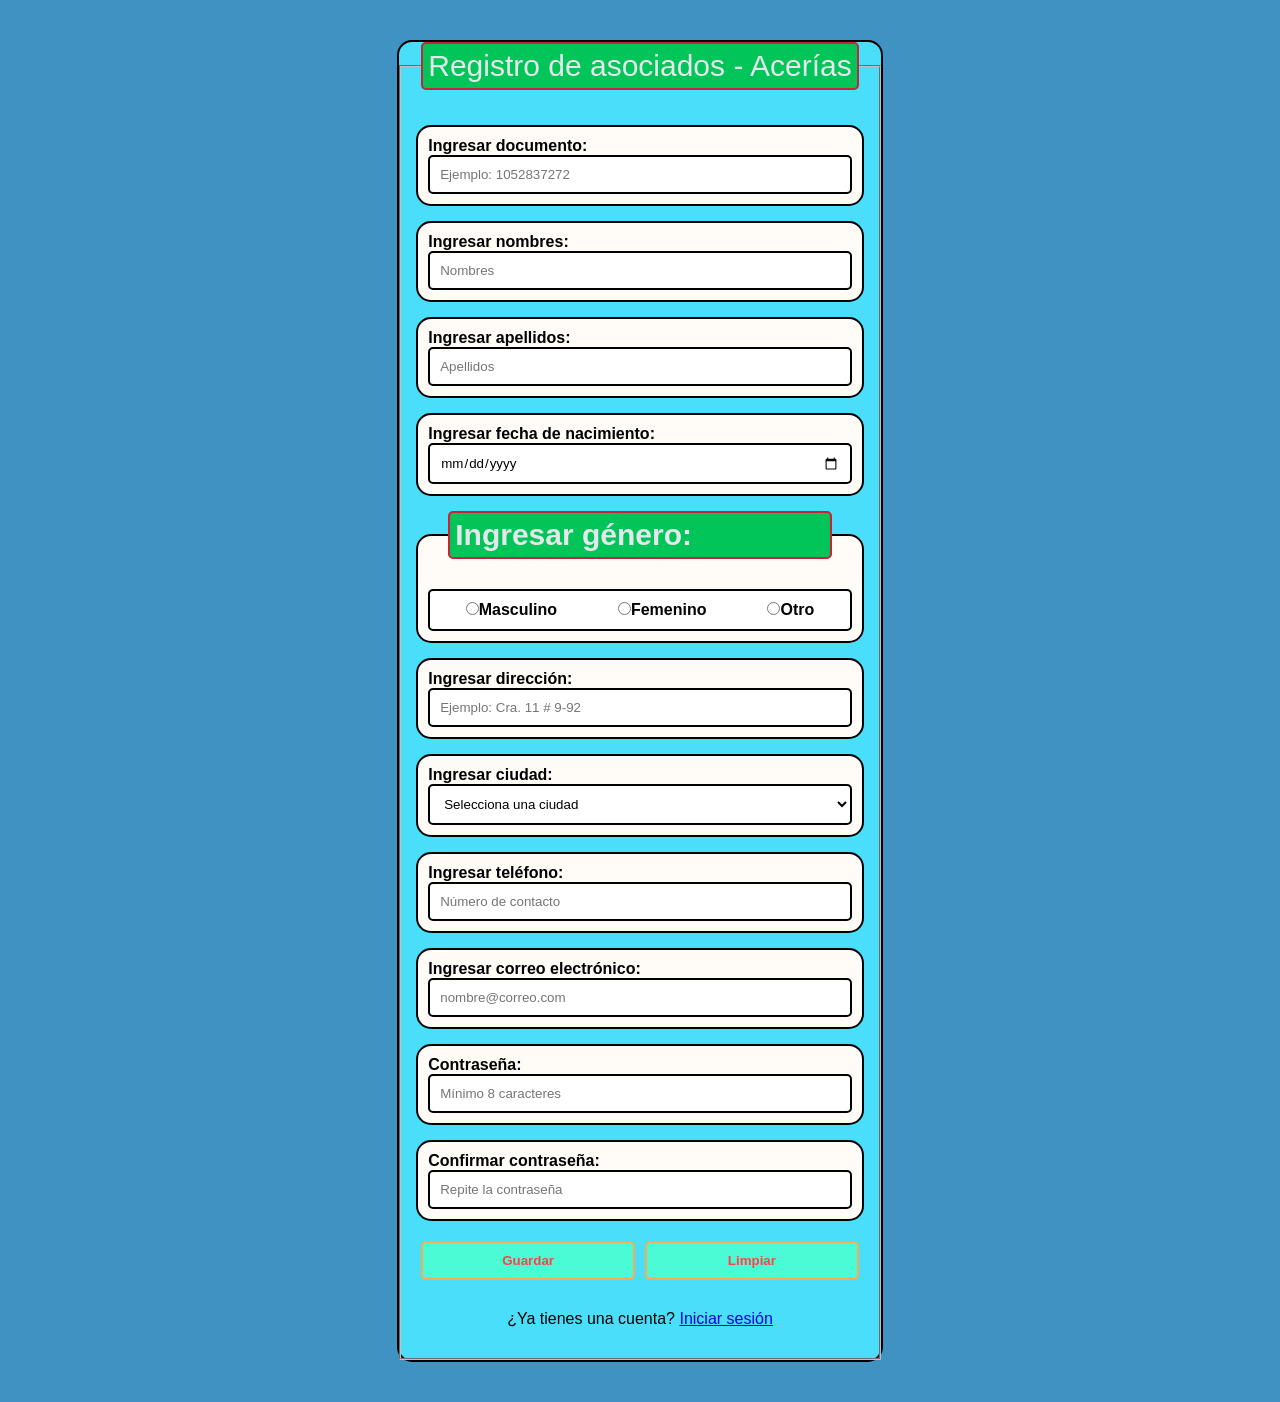
<file: Vista/registro.html>
<!DOCTYPE html>
<html lang="es">
<head>
    <meta charset="UTF-8">
    <meta name="viewport" content="width=device-width, initial-scale=1">
    <title>Registro de asociados | Club Acerías</title>
    <link rel="stylesheet" href="../Assets/css/estilos.css">
</head>
<body>
    <main>
        <form id="formRegistro" action="../Modelo/guardarAsociado.php?crearCuenta=1" method="post">
            <fieldset>
                <legend>Registro de asociados - Acerías</legend>

                <div class="grupo-input">
                    <label for="documento">Ingresar documento:</label>
                    <input type="text" id="documento" name="documento" inputmode="numeric" autocomplete="off" required placeholder="Ejemplo: 1052837272">
                </div>

                <div class="grupo-input">
                    <label for="nombres">Ingresar nombres:</label>
                    <input type="text" id="nombres" name="nombres" autocomplete="given-name" required placeholder="Nombres">
                </div>

                <div class="grupo-input">
                    <label for="apellidos">Ingresar apellidos:</label>
                    <input type="text" id="apellidos" name="apellidos" autocomplete="family-name" required placeholder="Apellidos">
                </div>

                <div class="grupo-input">
                    <label for="fechaNacimiento">Ingresar fecha de nacimiento:</label>
                    <input type="date" id="fechaNacimiento" name="fechaNacimiento" required>
                </div>

                <fieldset class="grupo-input">
                    <legend>Ingresar género:</legend>
                    <div class="genero">
                        <label><input type="radio" name="genero" value="Masculino" required><span>Masculino</span></label>
                        <label><input type="radio" name="genero" value="Femenino"><span>Femenino</span></label>
                        <label><input type="radio" name="genero" value="otro"><span>Otro</span></label>
                    </div>
                </fieldset>

                <div class="grupo-input">
                    <label for="direccionResidencia">Ingresar dirección:</label>
                    <input type="text" id="direccionResidencia" name="direccionResidencia" autocomplete="street-address" required placeholder="Ejemplo: Cra. 11 # 9-92">
                </div>

                <div class="grupo-input">
                    <label for="ciudad">Ingresar ciudad:</label>
                    <select name="ciudad" id="ciudad" required>
                        <option value="" selected disabled>Selecciona una ciudad</option>
                        <option value="sogamoso">Sogamoso</option>
                        <option value="duitama">Duitama</option>
                        <option value="tunja">Tunja</option>
                        <option value="nobsa">Nobsa</option>
                        <option value="cerinza">Cerinza</option>
                    </select>
                </div>

                <div class="grupo-input">
                    <label for="telefono">Ingresar teléfono:</label>
                    <input type="tel" id="telefono" name="telefono" autocomplete="tel" required placeholder="Número de contacto">
                </div>

                <div class="grupo-input">
                    <label for="email">Ingresar correo electrónico:</label>
                    <input type="email" id="email" name="email" autocomplete="email" required placeholder="nombre@correo.com">
                </div>

                <div class="grupo-input">
                    <label for="password">Contraseña:</label>
                    <input type="password" id="password" name="password" autocomplete="new-password" minlength="8" required placeholder="Mínimo 8 caracteres">
                </div>

                <div class="grupo-input">
                    <label for="confirmPassword">Confirmar contraseña:</label>
                    <input type="password" id="confirmPassword" name="confirmPassword" autocomplete="new-password" minlength="8" required placeholder="Repite la contraseña">
                </div>

                <div class="grupo-botones">
                    <button type="submit">Guardar</button>
                    <button type="reset">Limpiar</button>
                </div>

                <p id="mensajeRegistro" role="status" aria-live="polite"></p>
                <div class="iniciar-sesion">
                    <p>¿Ya tienes una cuenta? <a href="login.html">Iniciar sesión</a></p>
                </div>
            </fieldset>
        </form>
    </main>
    <script src="../Config/Asociados.js"></script>
</body>
</html>
</file>
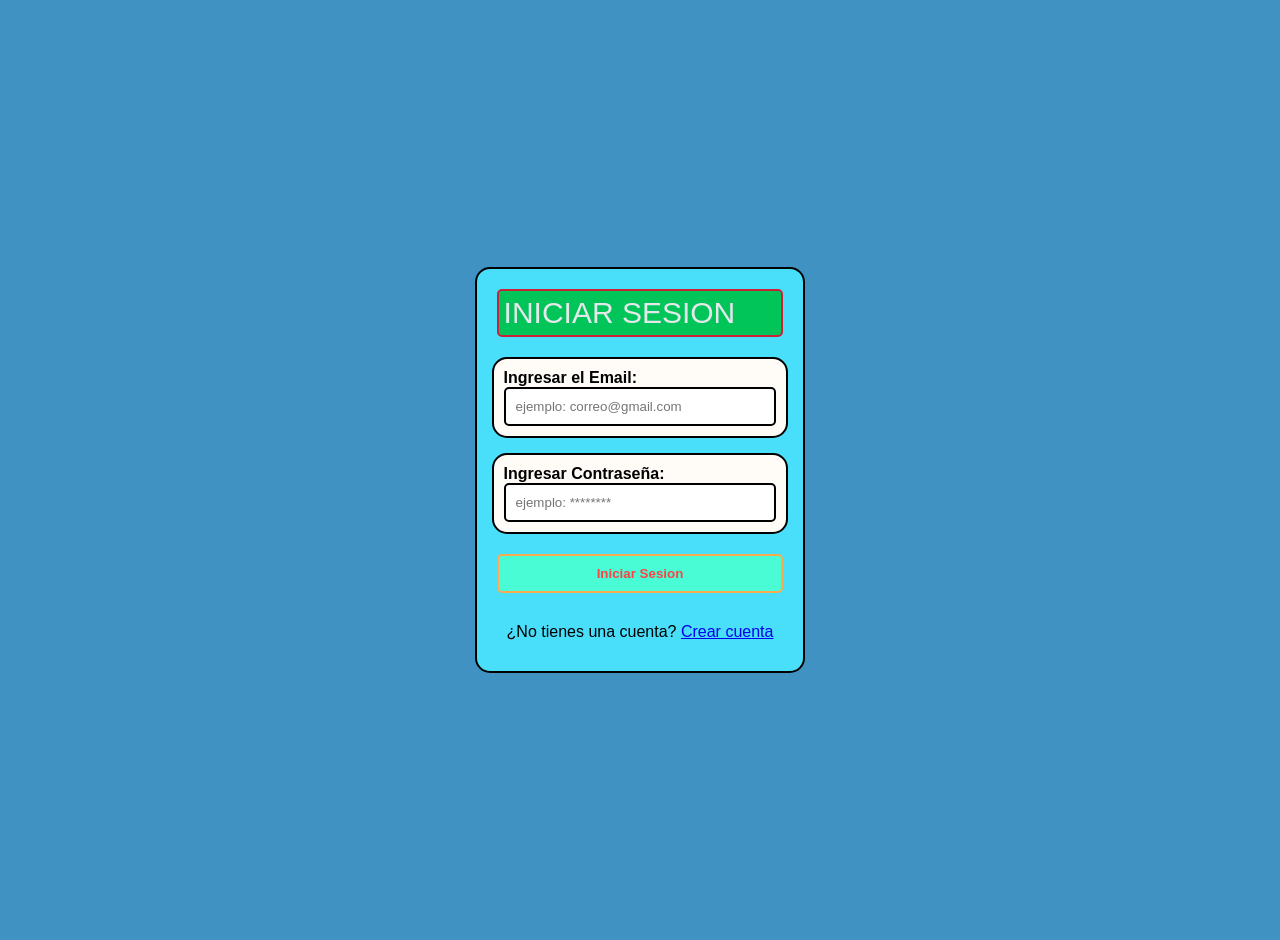
<file: Vista/reportes.html>
<!doctype html>
<html lang="es">
<head>
  <meta charset="utf-8">
  <meta name="viewport" content="width=device-width, initial-scale=1">
  <title>Reportes | Club Acerías</title>
  <link href="https://cdn.jsdelivr.net/npm/bootstrap@5.3.3/dist/css/bootstrap.min.css" rel="stylesheet">
  <link href="https://cdn.jsdelivr.net/npm/bootstrap-icons@1.11.3/font/bootstrap-icons.css" rel="stylesheet">
  <link href="../Assets/css/club.css" rel="stylesheet">
</head>
<body class="registration-body">
  <header class="d-flex flex-wrap justify-content-between align-items-center gap-2 px-4 py-3 bg-white shadow-sm">
    <h1 class="h3 m-0"><a class="text-reset text-decoration-none" href="Dashboart.html" title="Volver al panel principal">CLUB ACERIAS - Reportes</a></h1>
    <div class="d-flex align-items-center gap-2">
      <span>
        <i class="bi bi-person-circle"></i>
        <span id="usuarioActual">Usuario</span>
        <span id="rolActual" class="badge text-bg-secondary ms-1"></span>
      </span>
      <button id="btnCerrarSesion" class="btn btn-danger btn-sm" type="button">
        <i class="bi bi-box-arrow-right"></i> Cerrar sesión
      </button>
    </div>
  </header>
  <main class="container page-content">
    <div class="page-heading">
      <a class="back-link" href="Dashboart.html"><i class="bi bi-arrow-left me-1"></i>Volver al panel</a>
      <span class="eyebrow d-block mt-4">MÓDULO DE REPORTES</span>
      <h1 class="h2 fw-bold mt-2">Reportes del club</h1>
      <p class="text-secondary mb-0">Elige un reporte, filtra por fechas y guárdalo para abrirlo en Excel.</p>
    </div>

    <section class="card form-card">
      <div class="card-body p-4 p-md-5">
        <form id="formReportes" class="club-form" novalidate>
          <div class="row g-4">
            <div class="col-12">
              <label for="tipo" class="form-label">Reporte</label>
              <select id="tipo" name="tipo" class="form-select">
                <option value="asociados" selected>Asociados (por fecha de ingreso)</option>
                <option value="actividades">Actividades (por fecha)</option>
                <option value="pagos">Pagos (por fecha de pago)</option>
                <option value="prestamos">Préstamos (por fecha de solicitud)</option>
              </select>
            </div>
            <div class="col-md-6">
              <label for="desde" class="form-label">Desde</label>
              <input id="desde" name="desde" class="form-control" type="date">
            </div>
            <div class="col-md-6">
              <label for="hasta" class="form-label">Hasta</label>
              <input id="hasta" name="hasta" class="form-control" type="date">
            </div>
          </div>
          <div class="form-actions mt-4">
            <button id="guardarReporte" class="btn btn-primary px-4" type="submit" disabled><i class="bi bi-check2-circle me-2"></i>Guardar</button>
            <button class="btn btn-outline-secondary px-4" type="reset"><i class="bi bi-eraser me-2"></i>Limpiar</button>
          </div>
          <div id="mensajeReportes" class="alert alert-danger mt-4 mb-0 d-none" role="alert"></div>
        </form>

        <p class="form-note mt-3 mb-0"><i class="bi bi-info-circle me-1"></i>Guardar descarga el reporte elegido con las fechas indicadas.</p>
      </div>
    </section>
  </main>
  <footer class="site-footer"><div class="container py-4 text-center text-secondary small">Club Acerías · Sistema de gestión</div></footer>
  <script src="https://cdn.jsdelivr.net/npm/bootstrap@5.3.3/dist/js/bootstrap.bundle.min.js"></script>
  <script src="../Config/Reportes.js"></script>
  <script src="../Config/Dashboart.js"></script>
</body>
</html>
</file>
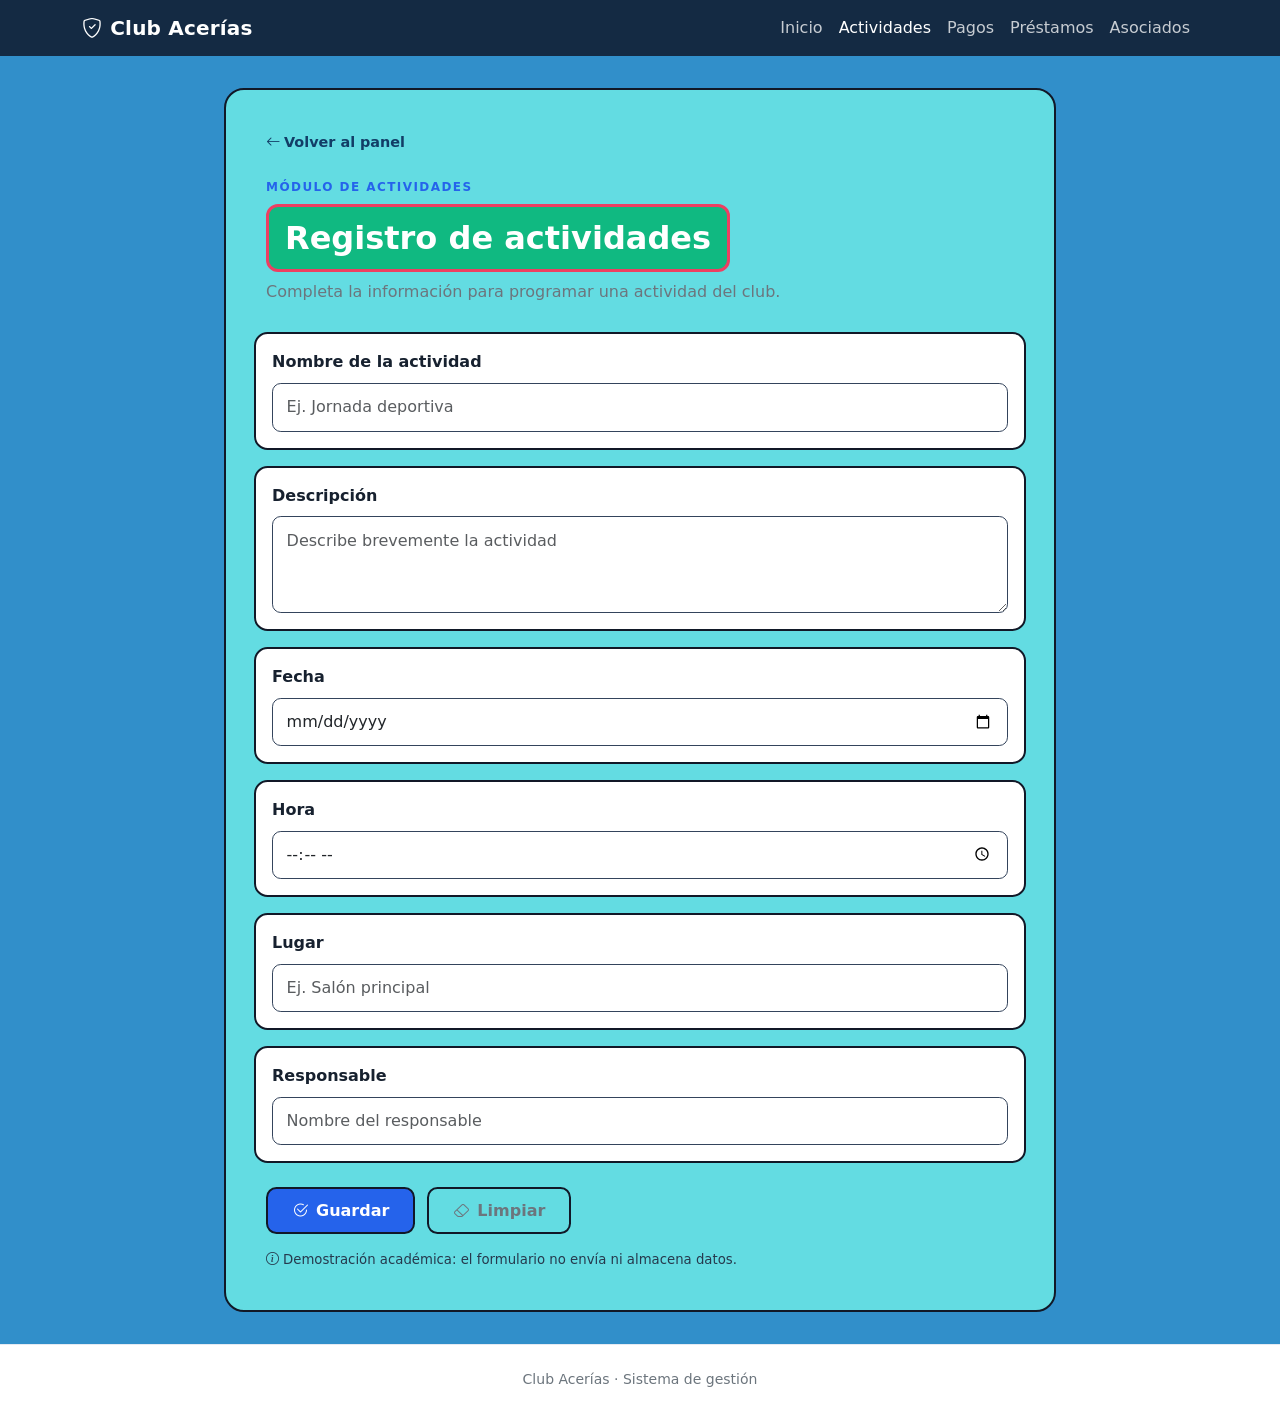
<file: Club--main/Vista/actividades.html>
<!doctype html>
<html lang="es">
<head>
  <meta charset="utf-8">
  <meta name="viewport" content="width=device-width, initial-scale=1">
  <title>Registro de actividades | Club Acerías</title>
  <link href="https://cdn.jsdelivr.net/npm/bootstrap@5.3.3/dist/css/bootstrap.min.css" rel="stylesheet">
  <link href="https://cdn.jsdelivr.net/npm/bootstrap-icons@1.11.3/font/bootstrap-icons.css" rel="stylesheet">
  <link href="../Assets/css/club.css" rel="stylesheet">
</head>
<body class="registration-body">
  <nav class="navbar navbar-expand-lg navbar-dark club-navbar">
    <div class="container">
      <a class="navbar-brand fw-semibold" href="../index.html"><i class="bi bi-shield-check me-2"></i>Club Acerías</a>
      <button class="navbar-toggler" type="button" data-bs-toggle="collapse" data-bs-target="#menuPrincipal" aria-controls="menuPrincipal" aria-expanded="false" aria-label="Mostrar navegación"><span class="navbar-toggler-icon"></span></button>
      <div class="collapse navbar-collapse" id="menuPrincipal">
        <ul class="navbar-nav ms-auto">
          <li class="nav-item"><a class="nav-link" href="../index.html">Inicio</a></li>
          <li class="nav-item"><a class="nav-link active" aria-current="page" href="actividades.html">Actividades</a></li>
          <li class="nav-item"><a class="nav-link" href="pagos.html">Pagos</a></li>
          <li class="nav-item"><a class="nav-link" href="prestamos.html">Préstamos</a></li>
          <li class="nav-item"><a class="nav-link" href="asociados.html">Asociados</a></li>
        </ul>
      </div>
    </div>
  </nav>
  <main class="container page-content">
    <div class="page-heading">
      <a class="back-link" href="../index.html"><i class="bi bi-arrow-left me-1"></i>Volver al panel</a>
      <span class="eyebrow d-block mt-4">MÓDULO DE ACTIVIDADES</span>
      <h1 class="h2 fw-bold mt-2">Registro de actividades</h1>
      <p class="text-secondary mb-0">Completa la información para programar una actividad del club.</p>
    </div>
    <section class="card form-card">
      <div class="card-body p-4 p-md-5">
        <form class="club-form" novalidate>
          <div class="row g-4">
            <div class="col-12">
              <label for="nombreActividad" class="form-label">Nombre de la actividad</label>
              <input id="nombreActividad" name="nombreActividad" class="form-control" type="text" placeholder="Ej. Jornada deportiva" required>
              <div class="invalid-feedback">Ingresa el nombre de la actividad.</div>
            </div>
            <div class="col-12">
              <label for="descripcion" class="form-label">Descripción</label>
              <textarea id="descripcion" name="descripcion" class="form-control" rows="3" placeholder="Describe brevemente la actividad" required></textarea>
              <div class="invalid-feedback">Ingresa una descripción.</div>
            </div>
            <div class="col-md-6">
              <label for="fecha" class="form-label">Fecha</label>
              <input id="fecha" name="fecha" class="form-control" type="date" required>
              <div class="invalid-feedback">Selecciona una fecha.</div>
            </div>
            <div class="col-md-6">
              <label for="hora" class="form-label">Hora</label>
              <input id="hora" name="hora" class="form-control" type="time" required>
              <div class="invalid-feedback">Selecciona una hora.</div>
            </div>
            <div class="col-md-6">
              <label for="lugar" class="form-label">Lugar</label>
              <input id="lugar" name="lugar" class="form-control" type="text" placeholder="Ej. Salón principal" required>
              <div class="invalid-feedback">Ingresa el lugar de la actividad.</div>
            </div>
            <div class="col-md-6">
              <label for="responsable" class="form-label">Responsable</label>
              <input id="responsable" name="responsable" class="form-control" type="text" placeholder="Nombre del responsable" required>
              <div class="invalid-feedback">Ingresa el nombre del responsable.</div>
            </div>
          </div>
          <div class="form-actions mt-4">
            <button class="btn btn-primary px-4" type="submit"><i class="bi bi-check2-circle me-2"></i>Guardar</button>
            <button class="btn btn-outline-secondary px-4" type="reset"><i class="bi bi-eraser me-2"></i>Limpiar</button>
          </div>
          <div class="alert alert-success mt-4 mb-0 d-none" role="status" aria-live="polite"></div>
          <p class="form-note mt-3 mb-0"><i class="bi bi-info-circle me-1"></i>Demostración académica: el formulario no envía ni almacena datos.</p>
        </form>
      </div>
    </section>
  </main>
  <footer class="site-footer"><div class="container py-4 text-center text-secondary small">Club Acerías · Sistema de gestión</div></footer>
  <script src="../Assets/js/app.js"></script>
  <script src="https://cdn.jsdelivr.net/npm/bootstrap@5.3.3/dist/js/bootstrap.bundle.min.js"></script>
</body>
</html>
</file>
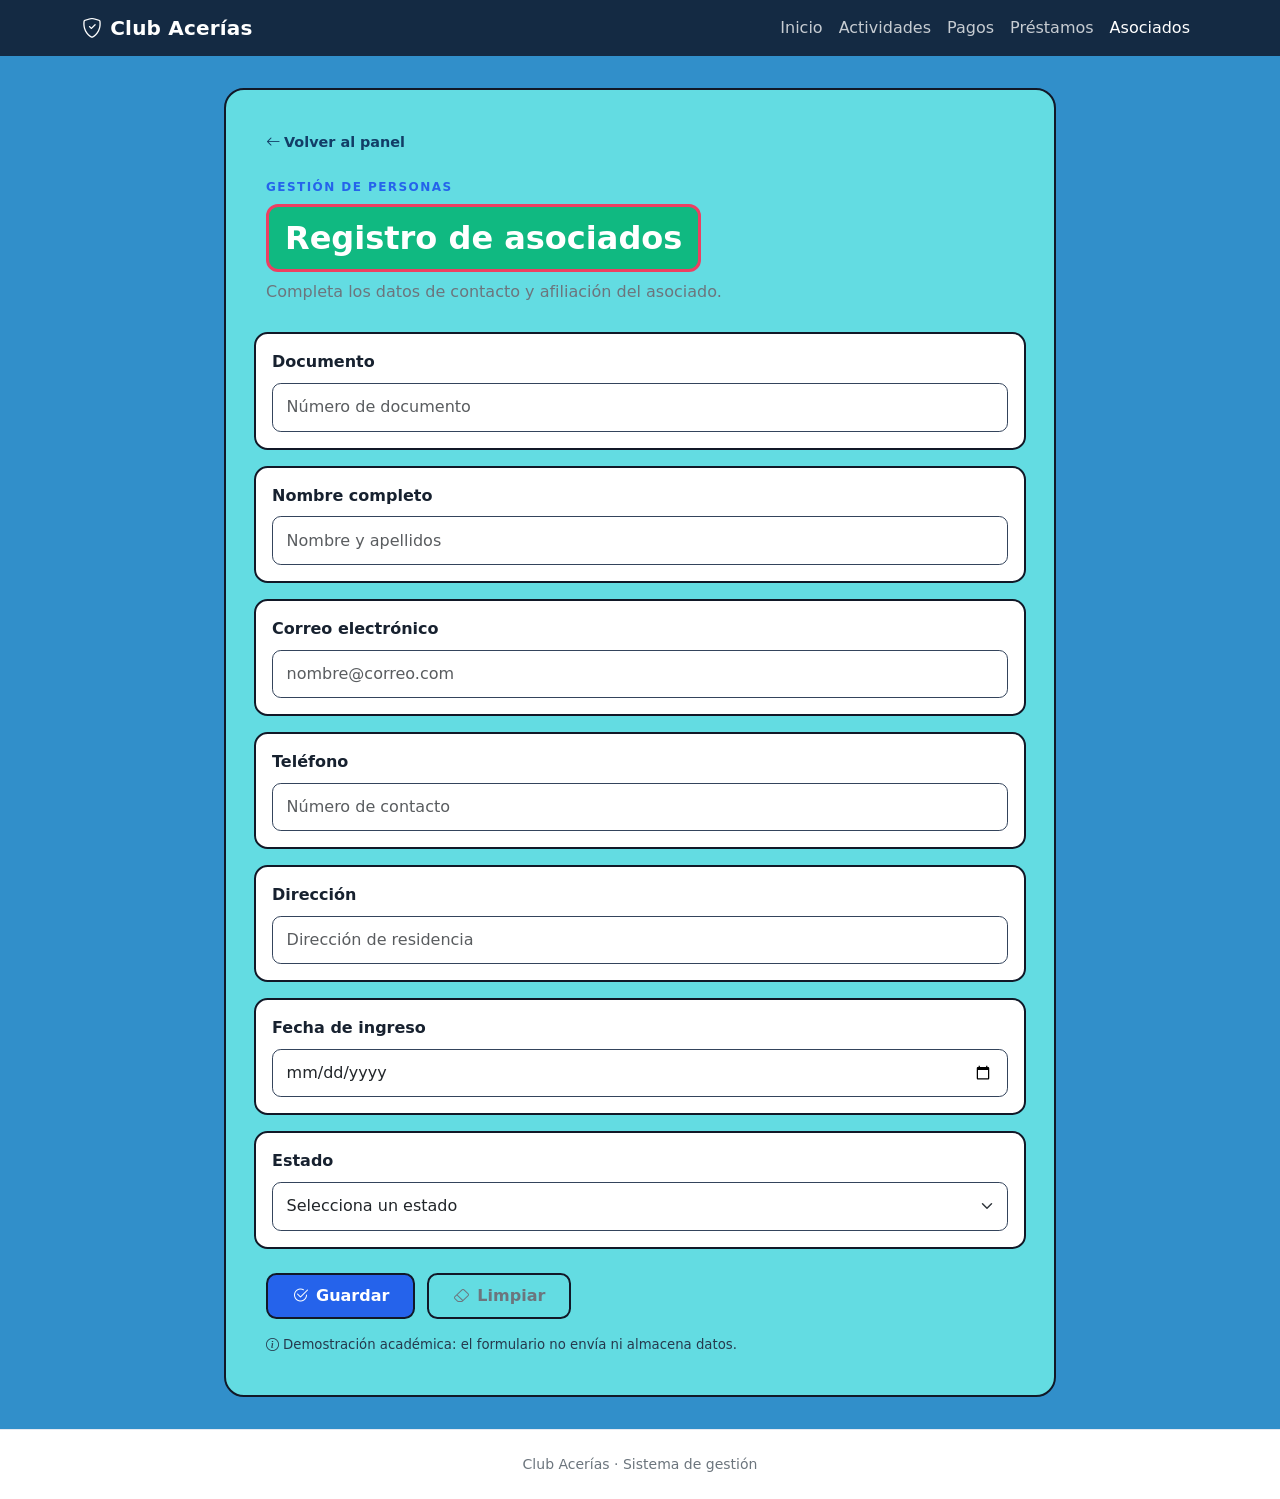
<file: Club--main/Vista/asociados.html>
<!doctype html>
<html lang="es">
<head>
  <meta charset="utf-8">
  <meta name="viewport" content="width=device-width, initial-scale=1">
  <title>Registro de asociados | Club Acerías</title>
  <link href="https://cdn.jsdelivr.net/npm/bootstrap@5.3.3/dist/css/bootstrap.min.css" rel="stylesheet">
  <link href="https://cdn.jsdelivr.net/npm/bootstrap-icons@1.11.3/font/bootstrap-icons.css" rel="stylesheet">
  <link href="../Assets/css/club.css" rel="stylesheet">
</head>
<body class="registration-body">
  <nav class="navbar navbar-expand-lg navbar-dark club-navbar">
    <div class="container">
      <a class="navbar-brand fw-semibold" href="../index.html"><i class="bi bi-shield-check me-2"></i>Club Acerías</a>
      <button class="navbar-toggler" type="button" data-bs-toggle="collapse" data-bs-target="#menuPrincipal" aria-controls="menuPrincipal" aria-expanded="false" aria-label="Mostrar navegación"><span class="navbar-toggler-icon"></span></button>
      <div class="collapse navbar-collapse" id="menuPrincipal">
        <ul class="navbar-nav ms-auto">
          <li class="nav-item"><a class="nav-link" href="../index.html">Inicio</a></li>
          <li class="nav-item"><a class="nav-link" href="actividades.html">Actividades</a></li>
          <li class="nav-item"><a class="nav-link" href="pagos.html">Pagos</a></li>
          <li class="nav-item"><a class="nav-link" href="prestamos.html">Préstamos</a></li>
          <li class="nav-item"><a class="nav-link active" aria-current="page" href="asociados.html">Asociados</a></li>
        </ul>
      </div>
    </div>
  </nav>
  <main class="container page-content">
    <div class="page-heading">
      <a class="back-link" href="../index.html"><i class="bi bi-arrow-left me-1"></i>Volver al panel</a>
      <span class="eyebrow d-block mt-4">GESTIÓN DE PERSONAS</span>
      <h1 class="h2 fw-bold mt-2">Registro de asociados</h1>
      <p class="text-secondary mb-0">Completa los datos de contacto y afiliación del asociado.</p>
    </div>
    <section class="card form-card">
      <div class="card-body p-4 p-md-5">
        <form class="club-form" novalidate>
          <div class="row g-4">
            <div class="col-md-6">
              <label for="documento" class="form-label">Documento</label>
              <input id="documento" name="documento" class="form-control" type="text" inputmode="numeric" placeholder="Número de documento" required>
              <div class="invalid-feedback">Ingresa el documento del asociado.</div>
            </div>
            <div class="col-md-6">
              <label for="nombreCompleto" class="form-label">Nombre completo</label>
              <input id="nombreCompleto" name="nombreCompleto" class="form-control" type="text" autocomplete="name" placeholder="Nombre y apellidos" required>
              <div class="invalid-feedback">Ingresa el nombre completo.</div>
            </div>
            <div class="col-md-6">
              <label for="correo" class="form-label">Correo electrónico</label>
              <input id="correo" name="correo" class="form-control" type="email" autocomplete="email" placeholder="nombre@correo.com" required>
              <div class="invalid-feedback">Ingresa un correo electrónico válido.</div>
            </div>
            <div class="col-md-6">
              <label for="telefono" class="form-label">Teléfono</label>
              <input id="telefono" name="telefono" class="form-control" type="tel" autocomplete="tel" placeholder="Número de contacto" required>
              <div class="invalid-feedback">Ingresa el teléfono.</div>
            </div>
            <div class="col-12">
              <label for="direccion" class="form-label">Dirección</label>
              <input id="direccion" name="direccion" class="form-control" type="text" autocomplete="street-address" placeholder="Dirección de residencia" required>
              <div class="invalid-feedback">Ingresa la dirección.</div>
            </div>
            <div class="col-md-6">
              <label for="fechaIngreso" class="form-label">Fecha de ingreso</label>
              <input id="fechaIngreso" name="fechaIngreso" class="form-control" type="date" required>
              <div class="invalid-feedback">Selecciona la fecha de ingreso.</div>
            </div>
            <div class="col-md-6">
              <label for="estado" class="form-label">Estado</label>
              <select id="estado" name="estado" class="form-select" required>
                <option value="" selected disabled>Selecciona un estado</option>
                <option value="activo">Activo</option>
                <option value="inactivo">Inactivo</option>
              </select>
              <div class="invalid-feedback">Selecciona el estado del asociado.</div>
            </div>
          </div>
          <div class="form-actions mt-4">
            <button class="btn btn-primary px-4" type="submit"><i class="bi bi-check2-circle me-2"></i>Guardar</button>
            <button class="btn btn-outline-secondary px-4" type="reset"><i class="bi bi-eraser me-2"></i>Limpiar</button>
          </div>
          <div class="alert alert-success mt-4 mb-0 d-none" role="status" aria-live="polite"></div>
          <p class="form-note mt-3 mb-0"><i class="bi bi-info-circle me-1"></i>Demostración académica: el formulario no envía ni almacena datos.</p>
        </form>
      </div>
    </section>
  </main>
  <footer class="site-footer"><div class="container py-4 text-center text-secondary small">Club Acerías · Sistema de gestión</div></footer>
  <script src="../Assets/js/app.js"></script>
  <script src="https://cdn.jsdelivr.net/npm/bootstrap@5.3.3/dist/js/bootstrap.bundle.min.js"></script>
</body>
</html>
</file>
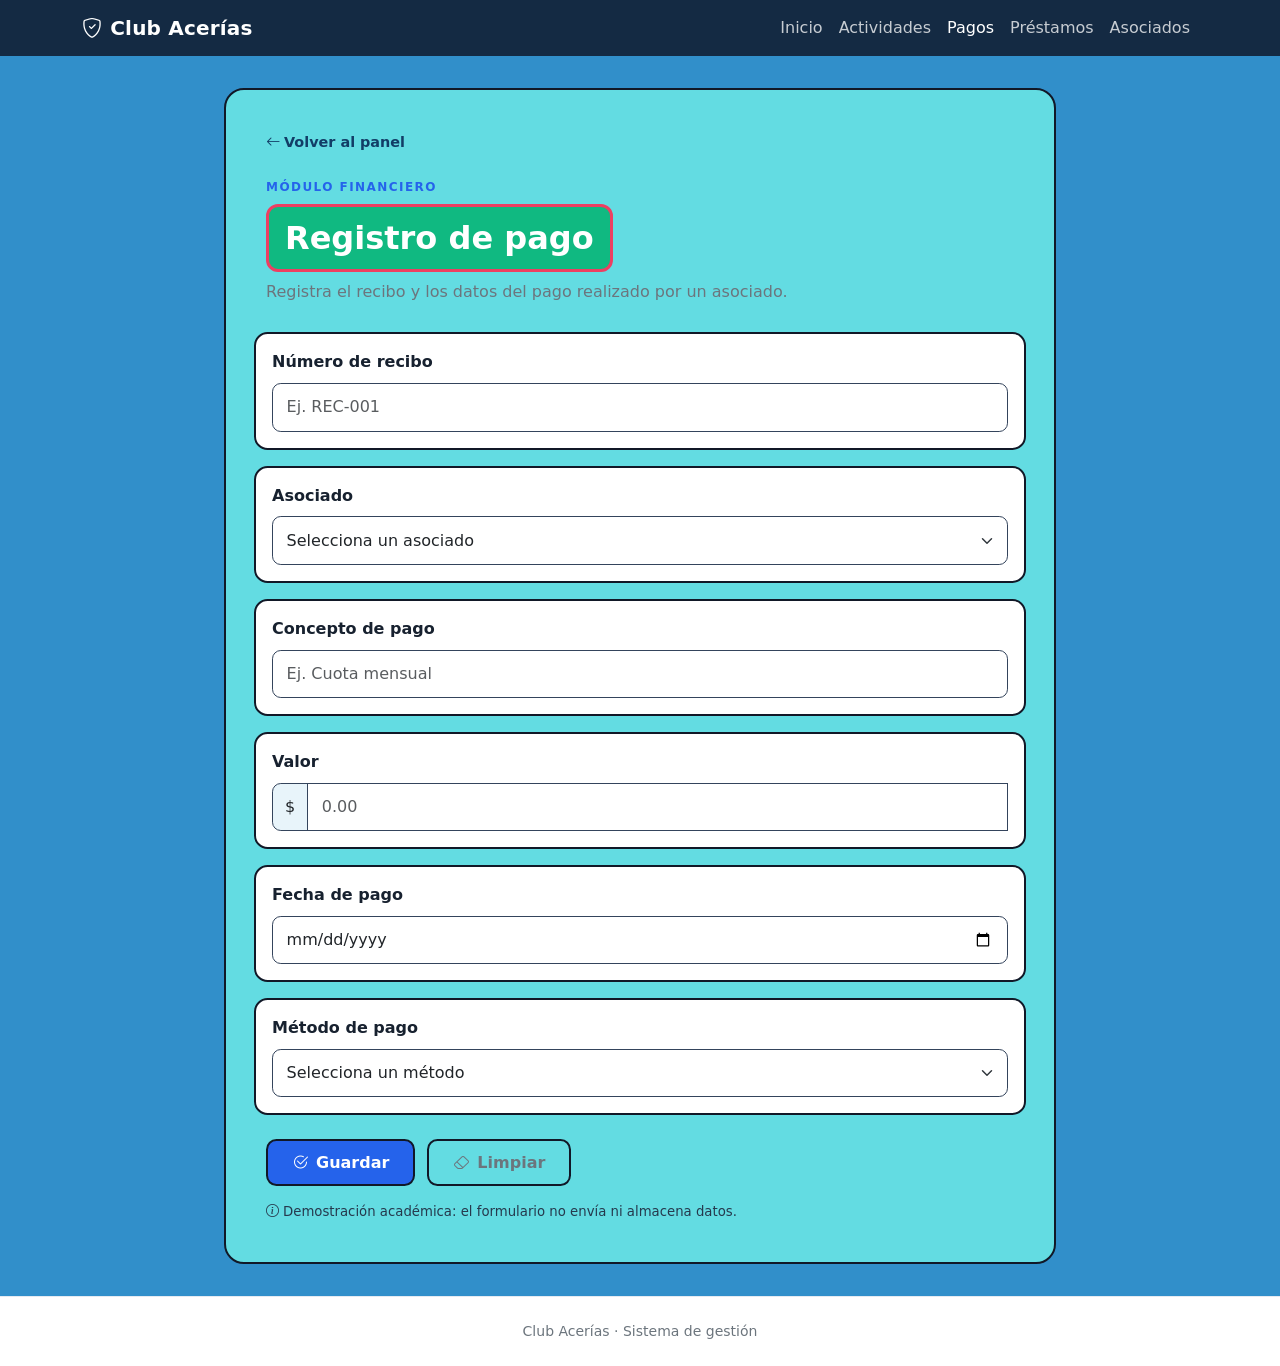
<file: Club--main/Vista/pagos.html>
<!doctype html>
<html lang="es">
<head>
  <meta charset="utf-8">
  <meta name="viewport" content="width=device-width, initial-scale=1">
  <title>Registro de pago | Club Acerías</title>
  <link href="https://cdn.jsdelivr.net/npm/bootstrap@5.3.3/dist/css/bootstrap.min.css" rel="stylesheet">
  <link href="https://cdn.jsdelivr.net/npm/bootstrap-icons@1.11.3/font/bootstrap-icons.css" rel="stylesheet">
  <link href="../Assets/css/club.css" rel="stylesheet">
</head>
<body class="registration-body">
  <nav class="navbar navbar-expand-lg navbar-dark club-navbar">
    <div class="container">
      <a class="navbar-brand fw-semibold" href="../index.html"><i class="bi bi-shield-check me-2"></i>Club Acerías</a>
      <button class="navbar-toggler" type="button" data-bs-toggle="collapse" data-bs-target="#menuPrincipal" aria-controls="menuPrincipal" aria-expanded="false" aria-label="Mostrar navegación"><span class="navbar-toggler-icon"></span></button>
      <div class="collapse navbar-collapse" id="menuPrincipal">
        <ul class="navbar-nav ms-auto">
          <li class="nav-item"><a class="nav-link" href="../index.html">Inicio</a></li>
          <li class="nav-item"><a class="nav-link" href="actividades.html">Actividades</a></li>
          <li class="nav-item"><a class="nav-link active" aria-current="page" href="pagos.html">Pagos</a></li>
          <li class="nav-item"><a class="nav-link" href="prestamos.html">Préstamos</a></li>
          <li class="nav-item"><a class="nav-link" href="asociados.html">Asociados</a></li>
        </ul>
      </div>
    </div>
  </nav>
  <main class="container page-content">
    <div class="page-heading">
      <a class="back-link" href="../index.html"><i class="bi bi-arrow-left me-1"></i>Volver al panel</a>
      <span class="eyebrow d-block mt-4">MÓDULO FINANCIERO</span>
      <h1 class="h2 fw-bold mt-2">Registro de pago</h1>
      <p class="text-secondary mb-0">Registra el recibo y los datos del pago realizado por un asociado.</p>
    </div>
    <section class="card form-card">
      <div class="card-body p-4 p-md-5">
        <form class="club-form" novalidate>
          <div class="row g-4">
            <div class="col-md-6">
              <label for="numeroRecibo" class="form-label">Número de recibo</label>
              <input id="numeroRecibo" name="numeroRecibo" class="form-control" type="text" placeholder="Ej. REC-001" required>
              <div class="invalid-feedback">Ingresa el número del recibo.</div>
            </div>
            <div class="col-md-6">
              <label for="asociado" class="form-label">Asociado</label>
              <select id="asociado" name="asociado" class="form-select" required>
                <option value="" selected disabled>Selecciona un asociado</option>
                <option value="asociado-1">Asociado 1</option>
                <option value="asociado-2">Asociado 2</option>
                <option value="asociado-3">Asociado 3</option>
              </select>
              <div class="invalid-feedback">Selecciona un asociado.</div>
            </div>
            <div class="col-12">
              <label for="concepto" class="form-label">Concepto de pago</label>
              <input id="concepto" name="concepto" class="form-control" type="text" placeholder="Ej. Cuota mensual" required>
              <div class="invalid-feedback">Ingresa el concepto del pago.</div>
            </div>
            <div class="col-md-6">
              <label for="valor" class="form-label">Valor</label>
              <div class="input-group">
                <span class="input-group-text">$</span>
                <input id="valor" name="valor" class="form-control" type="number" min="0.01" step="0.01" placeholder="0.00" required>
                <div class="invalid-feedback">Ingresa un valor mayor que cero.</div>
              </div>
            </div>
            <div class="col-md-6">
              <label for="fechaPago" class="form-label">Fecha de pago</label>
              <input id="fechaPago" name="fechaPago" class="form-control" type="date" required>
              <div class="invalid-feedback">Selecciona la fecha del pago.</div>
            </div>
            <div class="col-12">
              <label for="metodoPago" class="form-label">Método de pago</label>
              <select id="metodoPago" name="metodoPago" class="form-select" required>
                <option value="" selected disabled>Selecciona un método</option>
                <option value="efectivo">Efectivo</option>
                <option value="transferencia">Transferencia bancaria</option>
                <option value="tarjeta">Tarjeta</option>
              </select>
              <div class="invalid-feedback">Selecciona un método de pago.</div>
            </div>
          </div>
          <div class="form-actions mt-4">
            <button class="btn btn-primary px-4" type="submit"><i class="bi bi-check2-circle me-2"></i>Guardar</button>
            <button class="btn btn-outline-secondary px-4" type="reset"><i class="bi bi-eraser me-2"></i>Limpiar</button>
          </div>
          <div class="alert alert-success mt-4 mb-0 d-none" role="status" aria-live="polite"></div>
          <p class="form-note mt-3 mb-0"><i class="bi bi-info-circle me-1"></i>Demostración académica: el formulario no envía ni almacena datos.</p>
        </form>
      </div>
    </section>
  </main>
  <footer class="site-footer"><div class="container py-4 text-center text-secondary small">Club Acerías · Sistema de gestión</div></footer>
  <script src="../Assets/js/app.js"></script>
  <script src="https://cdn.jsdelivr.net/npm/bootstrap@5.3.3/dist/js/bootstrap.bundle.min.js"></script>
</body>
</html>
</file>
<file: Assets/css/club.css>
:root {
  color-scheme: light;
  --club-navy: #142a43;
  --club-blue: #2563eb;
  --club-ink: #172b4d;
  --club-muted: #64748b;
  --club-surface: #ffffff;
  --club-background: #f4f7fb;
  --form-blue: #318fca;
  --form-turquoise: #63dce2;
  --form-accent: #ed3f62;
  --form-border: #111827;
}

body {
  min-height: 100vh;
  display: flex;
  flex-direction: column;
  background: var(--club-background);
  color: var(--club-ink);
  font-family: system-ui, -apple-system, "Segoe UI", sans-serif;
}

.club-navbar {
  background: var(--club-navy);
}

.club-navbar .navbar-brand {
  letter-spacing: 0.01em;
}

.club-navbar .nav-link {
  color: rgb(255 255 255 / 76%);
}

.club-navbar .nav-link:hover,
.club-navbar .nav-link.active {
  color: #fff;
}

.welcome-panel {
  padding: clamp(1.5rem, 5vw, 3.5rem);
  border: 1px solid #e4eaf3;
  border-radius: 1.25rem;
  background: linear-gradient(120deg, #fff 20%, #edf4ff 100%);
}

.welcome-panel .lead {
  max-width: 42rem;
  color: var(--club-muted);
}

.eyebrow {
  color: var(--club-blue);
  font-size: 0.75rem;
  font-weight: 700;
  letter-spacing: 0.12em;
}

.module-link {
  display: block;
  height: 100%;
  color: inherit;
  text-decoration: none;
}

.module-card {
  overflow: hidden;
  border: 1px solid #e5eaf2;
  border-radius: 1rem;
  box-shadow: 0 0.25rem 1rem rgb(20 42 67 / 5%);
  transition: transform 160ms ease, box-shadow 160ms ease;
}

.module-link:hover .module-card {
  transform: translateY(-4px);
  box-shadow: 0 0.75rem 1.5rem rgb(20 42 67 / 10%);
}

.module-icon {
  display: inline-grid;
  width: 3rem;
  height: 3rem;
  place-items: center;
  border-radius: 0.9rem;
  font-size: 1.4rem;
}

.icon-blue { background: #e7efff; color: #2563eb; }
.icon-green { background: #e4f7ef; color: #159466; }
.icon-orange { background: #fff1df; color: #d97706; }
.icon-purple { background: #f0eaff; color: #7544d8; }

.module-card .card-footer {
  border-top: 1px solid #edf0f5;
  background: #fff;
  color: var(--club-blue);
  font-size: 0.9rem;
  font-weight: 600;
}

.page-content {
  width: min(calc(100% - 2rem), 52rem);
  max-width: 52rem;
  flex: 1;
  margin: 2rem auto;
  padding: clamp(1.25rem, 4vw, 2.5rem);
  border: 2px solid var(--form-border);
  border-radius: 1.25rem;
  background: var(--form-turquoise);
}

.registration-body {
  background: var(--form-blue);
}

.page-heading {
  margin-bottom: 1.75rem;
}

.page-heading h1 {
  display: block;
  width: fit-content;
  max-width: 100%;
  padding: 0.7rem 1rem;
  border: 3px solid var(--form-accent);
  border-radius: 0.75rem;
  background: #10b981;
  color: #fff;
  font-size: clamp(1.5rem, 4vw, 2rem);
  line-height: 1.25;
}

.back-link {
  color: #123d66;
  font-size: 0.9rem;
  font-weight: 600;
  text-decoration: none;
}

.back-link:hover {
  text-decoration: underline;
}

.form-card {
  border: 0;
  border-radius: 0;
  background: transparent;
  box-shadow: none;
}

.form-card .card-body {
  padding: 0 !important;
}

.club-form .row {
  --bs-gutter-y: 1rem;
}

.club-form .row > [class*="col-"] {
  flex: 0 0 100%;
  width: 100%;
  max-width: 100%;
  padding: 1rem;
  border: 2px solid var(--form-border);
  border-radius: 0.85rem;
  background: #fff;
}

.form-label {
  display: block;
  margin-bottom: 0.55rem;
  color: #17212f;
  font-size: 1rem;
  font-weight: 700;
}

.form-control,
.form-select,
.input-group-text {
  min-height: 3rem;
  border: 1px solid #34445c;
  border-radius: 0.55rem;
}

.form-control,
.form-select {
  padding: 0.7rem 0.85rem;
}

textarea.form-control {
  min-height: auto;
}

.form-control:focus,
.form-select:focus {
  border-color: var(--club-blue);
  box-shadow: 0 0 0 0.22rem rgb(37 99 235 / 18%);
}

.input-group .input-group-text {
  border-radius: 0.55rem 0 0 0.55rem;
  background: #e8f4fa;
}

.input-group .form-control {
  border-radius: 0 0.55rem 0.55rem 0;
}

.input-group .invalid-feedback {
  width: 100%;
}

.form-actions {
  display: flex;
  flex-wrap: wrap;
  gap: 0.75rem;
}

.form-actions .btn {
  min-height: 2.9rem;
  border: 2px solid var(--form-border);
  border-radius: 0.65rem;
  font-weight: 600;
}

.form-actions .btn-primary {
  border-color: var(--form-border);
  background: var(--club-blue);
}

/* Opciones de género (perfil) */
.opciones-genero {
  display: flex;
  flex-wrap: wrap;
  gap: 0.5rem 1.5rem;
}

.opciones-genero .form-check-input {
  border-color: #34445c;
}

/* Mensaje de resultado que escribe Config/Asociados.js (data-tipo="exito" | "error") */
.form-mensaje:empty {
  display: none;
}

.form-mensaje {
  padding: 0.85rem 1rem;
  border: 2px solid var(--form-border);
  border-radius: 0.65rem;
  background: #fff;
  font-weight: 600;
}

.form-mensaje[data-tipo="exito"] {
  background: #d1fae5;
  color: #065f46;
}

.form-mensaje[data-tipo="error"] {
  background: #fee2e2;
  color: #991b1b;
}

.form-note {
  color: #26394d;
  font-size: 0.83rem;
}

.site-footer {
  margin-top: auto;
  border-top: 1px solid #e5eaf2;
  background: #fff;
}

@media (max-width: 575.98px) {
  .page-content {
    margin: 1rem auto;
    padding: 1.1rem;
    border-radius: 1rem;
  }

  .form-actions .btn {
    flex: 1 1 100%;
  }

  .page-heading h1 {
    width: 100%;
  }
}

@media (prefers-reduced-motion: reduce) {
  *,
  *::before,
  *::after {
    scroll-behavior: auto !important;
    transition-duration: 0.01ms !important;
  }
}
</file>
<file: Club--main/Assets/css/club.css>
:root {
  color-scheme: light;
  --club-navy: #142a43;
  --club-blue: #2563eb;
  --club-ink: #172b4d;
  --club-muted: #64748b;
  --club-surface: #ffffff;
  --club-background: #f4f7fb;
  --form-blue: #318fca;
  --form-turquoise: #63dce2;
  --form-accent: #ed3f62;
  --form-border: #111827;
}

body {
  min-height: 100vh;
  display: flex;
  flex-direction: column;
  background: var(--club-background);
  color: var(--club-ink);
  font-family: system-ui, -apple-system, "Segoe UI", sans-serif;
}

.club-navbar {
  background: var(--club-navy);
}

.club-navbar .navbar-brand {
  letter-spacing: 0.01em;
}

.club-navbar .nav-link {
  color: rgb(255 255 255 / 76%);
}

.club-navbar .nav-link:hover,
.club-navbar .nav-link.active {
  color: #fff;
}

.welcome-panel {
  padding: clamp(1.5rem, 5vw, 3.5rem);
  border: 1px solid #e4eaf3;
  border-radius: 1.25rem;
  background: linear-gradient(120deg, #fff 20%, #edf4ff 100%);
}

.welcome-panel .lead {
  max-width: 42rem;
  color: var(--club-muted);
}

.eyebrow {
  color: var(--club-blue);
  font-size: 0.75rem;
  font-weight: 700;
  letter-spacing: 0.12em;
}

.module-link {
  display: block;
  height: 100%;
  color: inherit;
  text-decoration: none;
}

.module-card {
  overflow: hidden;
  border: 1px solid #e5eaf2;
  border-radius: 1rem;
  box-shadow: 0 0.25rem 1rem rgb(20 42 67 / 5%);
  transition: transform 160ms ease, box-shadow 160ms ease;
}

.module-link:hover .module-card {
  transform: translateY(-4px);
  box-shadow: 0 0.75rem 1.5rem rgb(20 42 67 / 10%);
}

.module-icon {
  display: inline-grid;
  width: 3rem;
  height: 3rem;
  place-items: center;
  border-radius: 0.9rem;
  font-size: 1.4rem;
}

.icon-blue { background: #e7efff; color: #2563eb; }
.icon-green { background: #e4f7ef; color: #159466; }
.icon-orange { background: #fff1df; color: #d97706; }
.icon-purple { background: #f0eaff; color: #7544d8; }

.module-card .card-footer {
  border-top: 1px solid #edf0f5;
  background: #fff;
  color: var(--club-blue);
  font-size: 0.9rem;
  font-weight: 600;
}

.page-content {
  width: min(calc(100% - 2rem), 52rem);
  max-width: 52rem;
  flex: 1;
  margin: 2rem auto;
  padding: clamp(1.25rem, 4vw, 2.5rem);
  border: 2px solid var(--form-border);
  border-radius: 1.25rem;
  background: var(--form-turquoise);
}

.registration-body {
  background: var(--form-blue);
}

.page-heading {
  margin-bottom: 1.75rem;
}

.page-heading h1 {
  display: block;
  width: fit-content;
  max-width: 100%;
  padding: 0.7rem 1rem;
  border: 3px solid var(--form-accent);
  border-radius: 0.75rem;
  background: #10b981;
  color: #fff;
  font-size: clamp(1.5rem, 4vw, 2rem);
  line-height: 1.25;
}

.back-link {
  color: #123d66;
  font-size: 0.9rem;
  font-weight: 600;
  text-decoration: none;
}

.back-link:hover {
  text-decoration: underline;
}

.form-card {
  border: 0;
  border-radius: 0;
  background: transparent;
  box-shadow: none;
}

.form-card .card-body {
  padding: 0 !important;
}

.club-form .row {
  --bs-gutter-y: 1rem;
}

.club-form .row > [class*="col-"] {
  flex: 0 0 100%;
  width: 100%;
  max-width: 100%;
  padding: 1rem;
  border: 2px solid var(--form-border);
  border-radius: 0.85rem;
  background: #fff;
}

.form-label {
  display: block;
  margin-bottom: 0.55rem;
  color: #17212f;
  font-size: 1rem;
  font-weight: 700;
}

.form-control,
.form-select,
.input-group-text {
  min-height: 3rem;
  border: 1px solid #34445c;
  border-radius: 0.55rem;
}

.form-control,
.form-select {
  padding: 0.7rem 0.85rem;
}

textarea.form-control {
  min-height: auto;
}

.form-control:focus,
.form-select:focus {
  border-color: var(--club-blue);
  box-shadow: 0 0 0 0.22rem rgb(37 99 235 / 18%);
}

.input-group .input-group-text {
  border-radius: 0.55rem 0 0 0.55rem;
  background: #e8f4fa;
}

.input-group .form-control {
  border-radius: 0 0.55rem 0.55rem 0;
}

.input-group .invalid-feedback {
  width: 100%;
}

.form-actions {
  display: flex;
  flex-wrap: wrap;
  gap: 0.75rem;
}

.form-actions .btn {
  min-height: 2.9rem;
  border: 2px solid var(--form-border);
  border-radius: 0.65rem;
  font-weight: 600;
}

.form-actions .btn-primary {
  border-color: var(--form-border);
  background: var(--club-blue);
}

.form-note {
  color: #26394d;
  font-size: 0.83rem;
}

.site-footer {
  margin-top: auto;
  border-top: 1px solid #e5eaf2;
  background: #fff;
}

@media (max-width: 575.98px) {
  .page-content {
    margin: 1rem auto;
    padding: 1.1rem;
    border-radius: 1rem;
  }

  .form-actions .btn {
    flex: 1 1 100%;
  }

  .page-heading h1 {
    width: 100%;
  }
}

@media (prefers-reduced-motion: reduce) {
  *,
  *::before,
  *::after {
    scroll-behavior: auto !important;
    transition-duration: 0.01ms !important;
  }
}
</file>
<file: Assets/css/estilos.css>
*{
    margin:0;
    padding:0;
    font-family:'Segoe UI', Tahoma, Geneva, Verdana, sans-serif;
}
body {
    background-color: rgb(64, 146, 194);
    display: flex;
    justify-content: center;
    align-items: center;
    min-height: 100vh;
    padding: 20px;
}

legend{
    display: block;
    box-sizing: border-box;
    width: calc(100% - 40px);
    text-align:justify;
    justify-content: left;
    font-size: 30px;
    padding: 5px;
    background-color: rgb(2, 197, 90);
    color: rgb(229, 232, 235);
    margin: 20px;
    border: 2px solid rgb(202, 34, 57);
    border-radius: 5px;
}
.grupo-input{
    margin: 15px;
    display: flex;
    flex-direction: column;
    background-color: rgb(255, 252, 248);
    border-radius: 5px;
    font-weight: bold;
    border: 2px solid black;
    border-radius: 15px;
    padding: 10px;
}
.grupo-botones{
    display: flex;
    gap: 10px;
    margin: 20px;
    justify-content: center;
    align-items: center;
    font-size: 50px;
}

button{
    flex: 1;
    padding: 10px;
    border-radius: 5px;
    background-color: rgb(73, 252, 213);
    color: rgb(252, 67, 67);
    border: 2px solid rgb(250, 170, 79);
    font-weight: bold;
}
form{
    background-color: rgb(73, 223, 250);
    margin: 20px;
    border: 2px solid rgb(0, 0, 0);
    border-radius: 15px;
}
input, select{
    background-color: white;
    border: 2px solid black;
    padding: 10px;
    border-radius: 5px;
}
.genero{
    display: flex;
    flex-direction: row;
    justify-content: space-around;
    align-items: center;
    gap: 10px;
    padding: 10px;
    background-color: white;
    border: 2px solid black;
    border-radius: 5px;
}
.iniciar-sesion{
    margin: 20px;
    padding : 10px;
    text-align: center;
}
.crear-cuenta{
    margin: 20px;
    padding : 10px;
    text-align: center;
}


input:focus, select:focus {
border-Color: rgb (54, 54, 212);
box-shadow: 0 0 0 3px rgb(0, 0, 0);
}

.contenedor-formulario {
background-color: rgb(238, 241, 243);
padding: 10px;
border-radius: 8px;
box-shadow: 0 4px 12;
}
</file>
